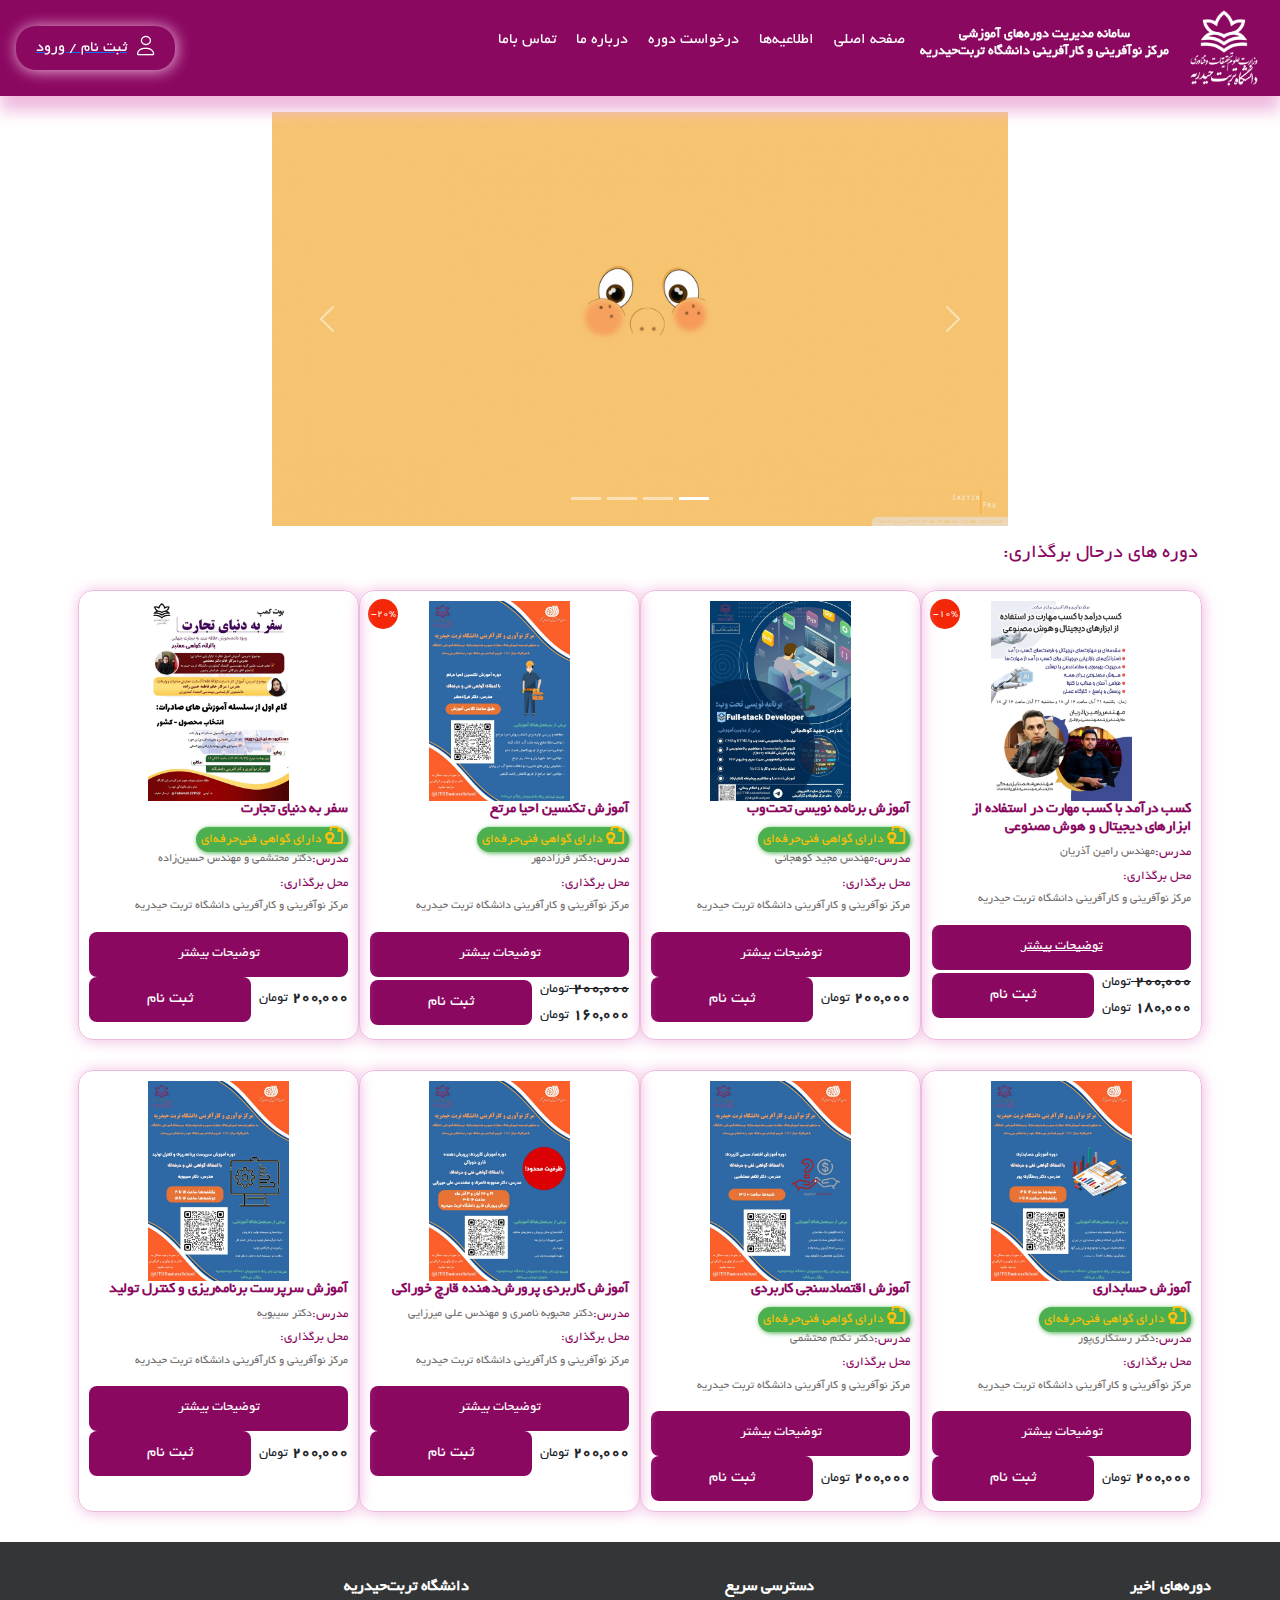
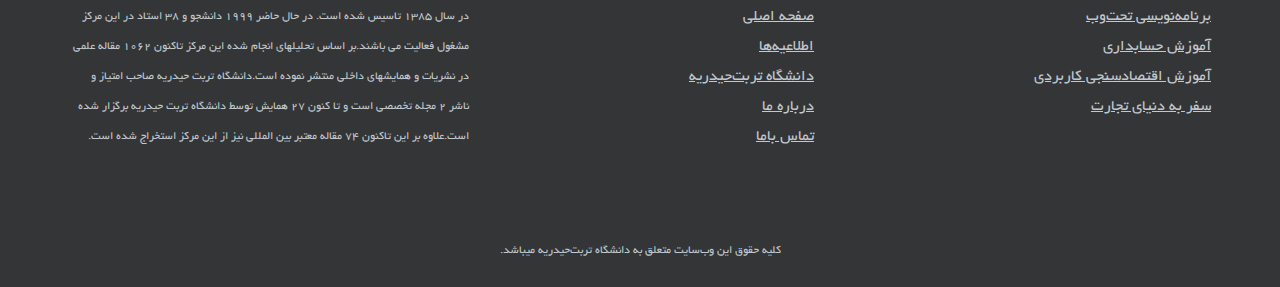
<file: index.html>
<!DOCTYPE html>
<html lang="fa" dir="rtl">
<head>
    <meta charset="UTF-8">
    <meta name="viewport" content="width=device-width, initial-scale=1.0">
    <link rel="stylesheet" href="./styles/reset_css.css"/>
    <link rel="stylesheet" href="./styles/css_bootstrap/bootstrap.min.css">
    <link rel="stylesheet" href="./styles/globals.css"/>
    <link rel="stylesheet" href="./styles/zoom.css"/>
    <link rel="stylesheet" href="./styles/mobile_menu.css"/>
    <link rel="stylesheet" href="./styles/index.css"/>
    <link rel="stylesheet" href="./styles/header.css"/>
    <link rel="stylesheet" href="./styles/footer.css"/>
    <link rel="stylesheet" href="./assets/fonts/fontawesome/css/all.css">
    <link rel="icon" href="./assets/images/uni-logo.png"/>
    <title>LMS</title>
</head>
<body>
    <!------ header ------>
    <header class="header">
        <i class="fa-solid fa-bars" id="humicon" onclick="mobileMenu(click)"></i>
        <div class="mobile_menu_div d-none" id="mobile">
            <div class="mobile_menu_backdrop_div" onclick="mobileMenu(click)"></div>
            <div class="mobile_menu_content_div">
                <div class="title">
                    <i class="fa-regular fa-arrow-right" onclick="mobileMenu(click)"></i>
                    <strong >مرکز نوآفرینی و کارآفرینی </strong>
                </div>
                <nav aria-label="mobile_menu" class="mobile_menu">
                    <ul>
                        <li> 
                            <a href="./index.html">صفحه اصلی</a>
                        </li>
                        <li> 
                            <a href="#">اطلاعیه‌ها</a>
                        </li>
                        <li> 
                            <a href="https://www.torbath.ac.ir/" target="_blank">دانشگاه تربت‌حیدریه</a>
                        </li>
                        <li> 
                            <a href="./about_us.html">درباره ما</a>
                        </li>
                        <li> 
                            <a href="./contact_us.html">تماس باما</a>
                        </li>
                    </ul>
                </nav>
            </div>
        </div>
        <img  class="logo" src="./assets/images/logo_white.png" />
        <h1 class="name">
            سامانه مدیریت دوره‌های آموزشی 
            <br/>
            مرکز نوآفرینی و کارآفرینی دانشگاه تربت‌حیدریه
        </h1>
        <nav aria-label="menu" class="navbar">
            <ul>
                <li> 
                    <a href="./index.html">صفحه اصلی</a>
                </li>
                <li> 
                    <a href="#">اطلاعیه‌ها</a>
                </li>
                <li> 
                    <a href="./course.html">درخواست دوره</a>
                </li>
                <li> 
                    <a href="./about_us.html">درباره ما</a>
                </li>
                <li> 
                    <a href="./contact_us.html">تماس باما</a>
                </li>
            </ul>
        </nav>
        <a class="login" href="./auth.html">
            <i class="fa-light fa-user"></i>
            <span>ثبت نام / ورود</span>
        </a>
    </header>
    <!------ main ------>
    <main class="container ">  
        <div class="row my-3 justify-content-center">
            <div id="carousel" class="col-8 carousel slide">
                <div class="carousel-indicators">
                    <button type="button" data-bs-target="#carousel" data-bs-slide-to="0" class="active"></button>
                    <button type="button" data-bs-target="#carousel" data-bs-slide-to="1"></button>
                    <button type="button" data-bs-target="#carousel" data-bs-slide-to="2"></button>
                    <button type="button" data-bs-target="#carousel" data-bs-slide-to="3"></button>
                </div>
                <div class="carousel-inner">
                    <div class="carousel-item active">
                        <img src="./assets/images/wall1.jpg" class="img-fluid d-block w-100"  alt="carousel">
                    </div>
                    <div class="carousel-item ">
                        <img src="./assets/images/wall2.jpg" class="img-fluid d-block w-100"  alt="carousel">
                    </div>
                    <div class="carousel-item ">
                        <img src="./assets/images/wall3.jpg" class="img-fluid d-block w-100"  alt="carousel">
                    </div>
                    <div class="carousel-item ">
                        <img src="./assets/images/wall4.jpg" class="img-fluid d-block w-100"  alt="carousel">
                    </div>
                    <button class="carousel-control-prev" type="button" data-bs-target="#carousel" data-bs-slide="prev">
                        <span class="carousel-control-prev-icon"></span>
                    </button>
                    <button class="carousel-control-next" type="button" data-bs-target="#carousel" data-bs-slide="next">
                        <span class="carousel-control-next-icon"></span>
                    </button>
                    
                </div>
    
            </div>
        </div>
        <div class="row my-3 titr1">
            <h3>دوره های درحال  برگذاری:</h3>
            <!-- <button>مشاهده همه</button> -->
        </div>
        <div class=" galery1 row row-cols-1 row-cols-sm-2 row-cols-md-3 row-cols-lg-4 row-cols-xxl-5 gx-2 " >
            <div class="product col " >
                <div class="takhfif">
                        <span>10%-</span>
                </div>
                <img src="./assets/images/photo_1_2024-12-09_11-04-24.jpg" width="200" height="200" onclick="toggleImageZoom(event)" >
                <div class="description">
                    <h4>کسب درآمد با کسب مهارت در استفاده از ابزارهای دیجیتال و هوش‌ مصنوعی </h4>
                    <div class="desc">
                        <h4>مدرس:</h4>
                        <h5>مهندس رامین آذریان</h5>
                    </div>
                    <div class="desc">
                        <h4>محل برگذاری:</h4>
                        <h5>مرکز نوآفرینی و کارآفرینی دانشگاه تربت حیدریه</h5>
                    </div>
                    <a href="./product.html">توضیحات بیشتر</a>
                </div>
                <div class="register">
                    <div>
                        <span class="line-through">
                            <strong>
                                200,000 
                            </strong>
                            <small>تومان</small>
                        </span>
                        <span>
                            <strong>
                                180,000 
                            </strong>
                            <small>تومان</small>
                        </span>
                    </div>
                    <button>ثبت نام</button>
                </div>
            </div>
            <div class="product col ">
                <img src="./assets/images/product2.png" width="200" height="200">
                <div class="description">
                    <h4>آموزش برنامه نویسی تحت‌وب</h4>
                    <div class="certificate">
                        <i class="fa-regular fa-file-certificate"></i>
                        <span>دارای گواهی فنی‌حرفه‌ای</span>
                    </div>
                    <div class="desc">
                        <h4>مدرس:</h4>
                        <h5>مهندس مجید کوهجانی</h5>
                    </div>
                    <div class="desc">
                        <h4>محل برگذاری:</h4>
                        <h5>مرکز نوآفرینی و کارآفرینی دانشگاه تربت حیدریه</h5>
                    </div>
                    <button>توضیحات بیشتر</button>
                </div>
                <div class="register">
                    <div>
                        <span>
                            <strong>
                                200,000 
                            </strong>
                            <small>تومان</small>
                        </span>
                    </div>
                    <button>ثبت نام</button>
                </div>
            </div>
            <div class="product col ">
                <div class="takhfif">
                    <span>20%-</span>
            </div>
                <img src="./assets/images/photo_3_2024-12-09_11-04-24.jpg" width="200" height="200">
                <div class="description">
                    <h4>آموزش تکنسین احیا مرتع</h4>
                    <div class="certificate">
                        <i class="fa-regular fa-file-certificate"></i>
                        <span>دارای گواهی فنی‌حرفه‌ای</span>
                    </div>
                    <div class="desc">
                        <h4>مدرس:</h4>
                        <h5>دکتر فرزادمهر</h5>
                    </div>
                    <div class="desc">
                        <h4>محل برگذاری:</h4>
                        <h5>مرکز نوآفرینی و کارآفرینی دانشگاه تربت حیدریه</h5>
                    </div>
                    <button>توضیحات بیشتر</button>
                </div>
                <div class="register">
                    <div>
                        <span class="line-through">
                            <strong>
                                200,000 
                            </strong>
                            <small>تومان</small>
                        </span>
                        <span>
                            <strong>
                                160,000 
                            </strong>
                            <small>تومان</small>
                        </span>
                    </div>
                    <button>ثبت نام</button>
                </div>

            </div>
            <div class="product col ">
                <img src="./assets/images/photo_8_2024-12-09_11-04-24.jpg" width="200" height="200">
                <div class="description">
                    <h4>سفر به دنیای تجارت</h4>
                    <div class="certificate">
                        <i class="fa-regular fa-file-certificate"></i>
                        <span>دارای گواهی فنی‌حرفه‌ای</span>
                    </div>
                    <div class="desc">
                        <h4>مدرس:</h4>
                        <h5>دکتر محتشمی و مهندس حسین‌زاده</h5>
                    </div>
                    <div class="desc">
                        <h4>محل برگذاری:</h4>
                        <h5>مرکز نوآفرینی و کارآفرینی دانشگاه تربت حیدریه</h5>
                    </div>
                    <button>توضیحات بیشتر</button>
                </div>
                <div class="register">
                    <div>
                        <span>
                            <strong>
                                200,000 
                            </strong>
                            <small>تومان</small>
                        </span>
                    </div>
                    <button>ثبت نام</button>
                </div>
            </div>
            <div class="product col ">
                <img src="./assets/images/photo_4_2024-12-09_11-04-24.jpg" width="200" height="200">
                <div class="description">
                    <h4>آموزش حسابداری</h4>
                    <div class="certificate">
                        <i class="fa-regular fa-file-certificate"></i>
                        <span>دارای گواهی فنی‌حرفه‌ای</span>
                    </div>
                    <div class="desc">
                        <h4>مدرس:</h4>
                        <h5>دکتر رستگاری‌پور</h5>
                    </div>
                    <div class="desc">
                        <h4>محل برگذاری:</h4>
                        <h5>مرکز نوآفرینی و کارآفرینی دانشگاه تربت حیدریه</h5>
                    </div>
                    <button>توضیحات بیشتر</button>
                </div>
                <div class="register">
                    <div>
                        <span>
                            <strong>
                                200,000 
                            </strong>
                            <small>تومان</small>
                        </span>
                    </div>
                    <button>ثبت نام</button>
                </div>
            </div>
            <div class="product col ">
                <img src="./assets/images/photo_5_2024-12-09_11-04-24.jpg" width="200" height="200">
                <div class="description">
                    <h4>آموزش اقتصادسنجی کاربردی</h4>
                    <div class="certificate">
                        <i class="fa-regular fa-file-certificate"></i>
                        <span>دارای گواهی فنی‌حرفه‌ای</span>
                    </div>
                    <div class="desc">
                        <h4>مدرس:</h4>
                        <h5>دکتر تکتم محتشمی</h5>
                    </div>
                    <div class="desc">
                        <h4>محل برگذاری:</h4>
                        <h5>مرکز نوآفرینی و کارآفرینی دانشگاه تربت حیدریه</h5>
                    </div>
                    <button>توضیحات بیشتر</button>
                </div>
                <div class="register">
                    <div>
                        <span>
                            <strong>
                                200,000 
                            </strong>
                            <small>تومان</small>
                        </span>
                    </div>
                    <button>ثبت نام</button>
                </div>
            </div>
            <div class="product col ">
                <img src="./assets/images/photo_6_2024-12-09_11-04-24.jpg" width="200" height="200">
                <div class="description">
                    <h4>آموزش کاربردی پرورش‌دهنده قارچ خوراکی</h4>
                    <div class="desc">
                        <h4>مدرس:</h4>
                        <h5>دکتر محبوبه ناصری و مهندس علی میرزایی</h5>
                    </div>
                    <div class="desc">
                        <h4>محل برگذاری:</h4>
                        <h5>مرکز نوآفرینی و کارآفرینی دانشگاه تربت حیدریه</h5>
                    </div>
                    <button>توضیحات بیشتر</button>
                </div>
                <div class="register">
                    <div>
                        <span>
                            <strong>
                                200,000 
                            </strong>
                            <small>تومان</small>
                        </span>
                    </div>
                    <button>ثبت نام</button>
                </div>
            </div>
            <div class="product col ">
                <img src="./assets/images/photo_7_2024-12-09_11-04-24.jpg" width="200" height="200">
                <div class="description">
                    <h4>آموزش سرپرست برنامه‌ریزی و کنترل تولید</h4>
                    <div class="desc">
                        <h4>مدرس:</h4>
                        <h5>دکتر سیبویه</h5>
                    </div>
                    <div class="desc">
                        <h4>محل برگذاری:</h4>
                        <h5>مرکز نوآفرینی و کارآفرینی دانشگاه تربت حیدریه</h5>
                    </div>
                    <button>توضیحات بیشتر</button>
                </div>
                <div class="register">
                    <div>
                        <span>
                            <strong>
                                200,000 
                            </strong>
                            <small>تومان</small>
                        </span>
                    </div>
                    <button>ثبت نام</button>
                </div>
            </div>
        </div>
        <div class="image-zoom d-none" id="imageZoom">
            <div class="image-zoom__backdrop"></div>
            <div class="image-zoom__content">
                <button class="zoom__close-btn" onclick="toggleImageZoom()">
                    <i class="fa-regular fa-xmark"></i>
                </button>
                <img src="./assets/images/product.png" alt="Image 1" class="zoomed-image" />
            </div>
        </div>
    </main>
    <!------ footer  ------>
    <footer class="footer">
        <div class="top_footer">
            <div class="first_menu">
                <label>دوره‌های اخیر</label>
                <nav class="footer_navbar">
                    <ul>
                        <li>
                            <a href="#">برنامه‌نویسی تحت‌وب</a>
                        </li>
                        <li>
                            <a href="#">آموزش حسابداری</a>
                        </li>
                        <li>
                            <a href="#">آموزش اقتصادسنجی کاربردی</a>
                        </li>
                        <li>
                            <a href="#">سفر به دنیای تجارت</a>
                        </li>
                    </ul>
                </nav>
            </div>  
            <div class="second_menu">
                <label>دسترسی سریع</label>
                <nav class="footer_navbar">
                    <ul>
                        <li>
                            <a href="./index.html">صفحه اصلی</a>
                        </li>
                        <li>
                            <a href="#">اطلاعیه‌ها</a>
                        </li>
                        <li>
                            <a href="https://www.torbath.ac.ir/" target="_blank">دانشگاه تربت‌حیدریه</a>
                        </li>
                        <li>
                            <a href="./about_us.html">درباره ما</a>
                        </li>
                        <li>
                            <a href="./contact_us.html">تماس باما</a>
                        </li>
                    </ul>
                </nav>
            </div>  
            <div class="about">
                <label>دانشگاه تربت‌حیدریه</label> <br/>
                <p>
                    در سال 1385 تاسیس شده است. در حال حاضر 1999 دانشجو و 38 استاد در این مرکز مشغول فعالیت می باشند.بر اساس تحلیلهای انجام شده این مرکز تاکنون 1062 مقاله علمی در نشریات و همایشهای داخلی منتشر نموده است.دانشگاه تربت حیدریه صاحب امتیاز و ناشر 2 مجله تخصصی است و تا کنون 27 همایش توسط دانشگاه تربت حیدریه  برگزار شده است.علاوه بر این تاکنون 74 مقاله معتبر بین المللی نیز از این مرکز استخراج شده است. 
                </p>
            </div>    
        </div>  
        <div class="bottom_footer">
            <hr/>
            <div class="copyright">
                <p>کلیه حقوق این وب‌سایت متعلق به دانشگاه تربت‌حیدریه میباشد.</p>
            </div>
        </div>        
    </footer>
    <script src="./js/js_bootstrap/bootstrap.bundle.min.js"></script>
    <script src="./js/index.js"></script>
    <script src="./js/header.js"></script>
</body>
</html>
</file>
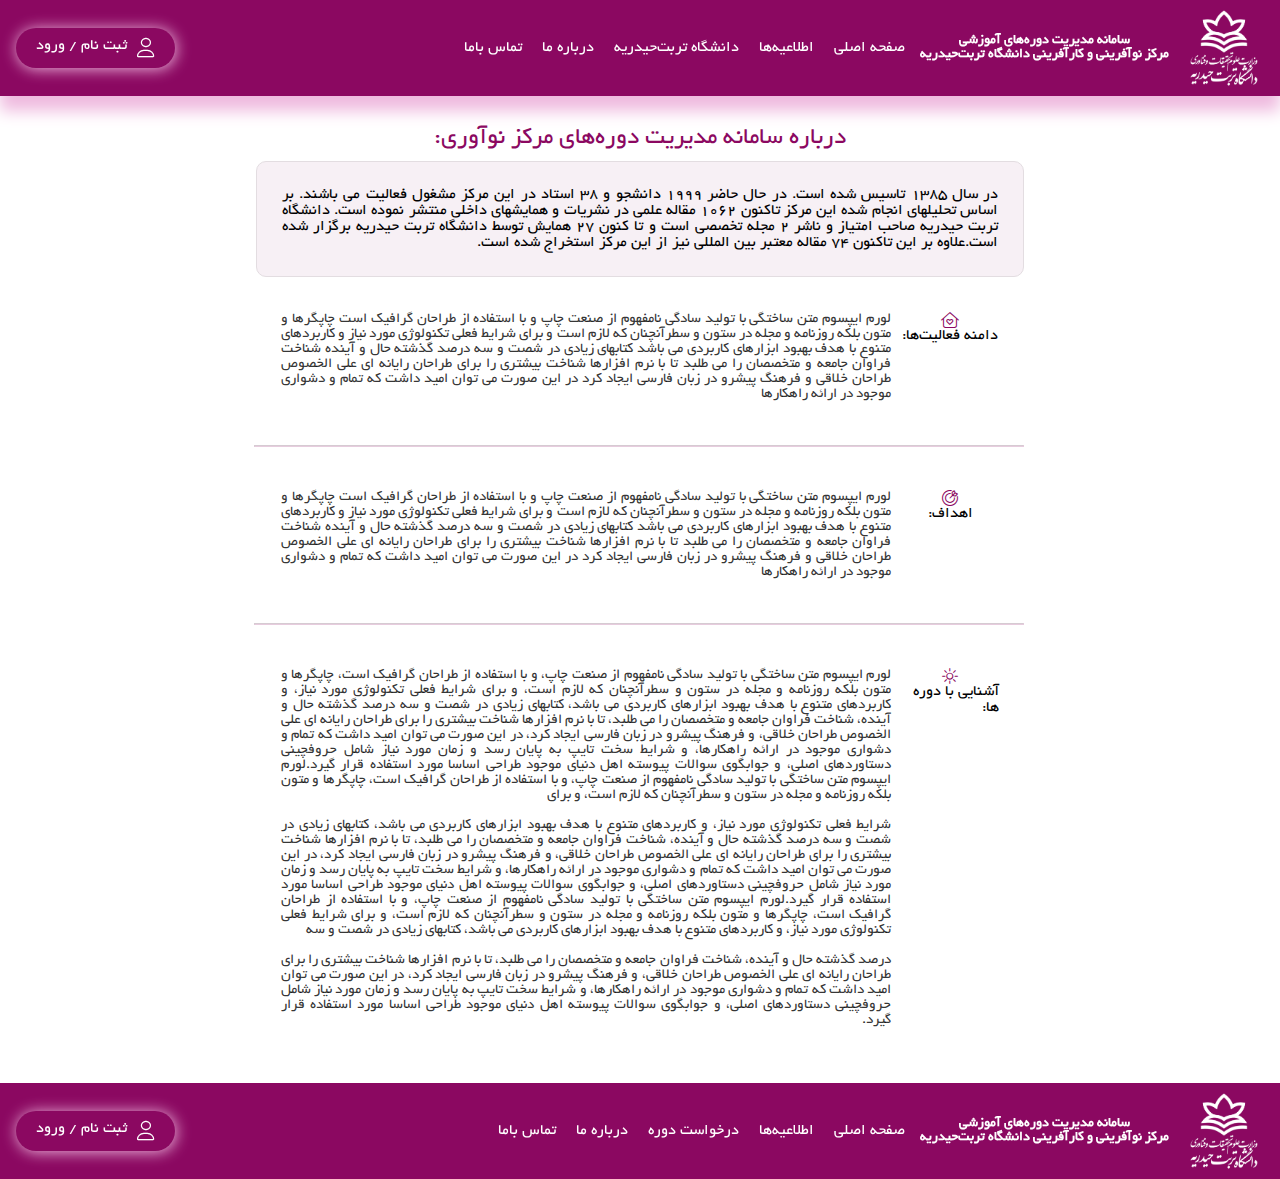
<file: about_us.html>
<!DOCTYPE html>
<html lang="fa" dir="rtl">
<head>
    <meta charset="UTF-8">
    <meta name="viewport" content="width=device-width, initial-scale=1.0">
    <link rel="stylesheet" href="./styles/reset_css.css">
    <link rel="stylesheet" href="./styles/globals.css"/>
    <link rel="stylesheet" href="./styles/mobile_menu.css"/>
    <link rel="stylesheet" href="./styles/header.css">
    <link rel="stylesheet" href="./styles/footer.css">
    <link rel="stylesheet" href="./styles/about-us.css">
    <link rel="stylesheet" href="./assets/fonts/fontawesome/css/all.css">
    <link rel="icon" href="./assets/images/uni-logo.png">
    <title> about us</title>
</head>
<body>
    <!-- start header -->
    <header class="header">
        <i class="fa-solid fa-bars" id="humicon" onclick="mobileMenu(click)"></i>
        <div class="mobile_menu_div d-none" id="mobile">
            <div class="mobile_menu_backdrop_div" onclick="mobileMenu(click)"></div>
            <div class="mobile_menu_content_div">
                <div class="title">
                    <i class="fa-regular fa-arrow-right" onclick="mobileMenu(click)"></i>
                    <strong >مرکز نوآفرینی و کارآفرینی </strong>
                </div>
                <nav aria-label="mobile_menu" class="mobile_menu">
                    <ul>
                        <li> 
                            <a href="./index.html">صفحه اصلی</a>
                        </li>
                        <li> 
                            <a href="#">اطلاعیه‌ها</a>
                        </li>
                        <li> 
                            <a href="https://www.torbath.ac.ir/" target="_blank">دانشگاه تربت‌حیدریه</a>
                        </li>
                        <li> 
                            <a href="./about_us.html">درباره ما</a>
                        </li>
                        <li> 
                            <a href="./contact_us.html">تماس باما</a>
                        </li>
                    </ul>
                </nav>
            </div>
        </div>
        <img  class="logo" src="./assets/images/logo_white.png" />
        <h1 class="name">
            سامانه مدیریت دوره‌های آموزشی 
            <br/>
            مرکز نوآفرینی و کارآفرینی دانشگاه تربت‌حیدریه
        </h1>
        <nav aria-label="menu" class="navbar">
            <ul>
                <li> 
                    <a href="./index.html">صفحه اصلی</a>
                </li>
                <li> 
                    <a href="#">اطلاعیه‌ها</a>
                </li>
                <li> 
                    <a href="https://www.torbath.ac.ir/" target="_blank">دانشگاه تربت‌حیدریه</a>
                </li>
                <li> 
                    <a href="./about_us.html">درباره ما</a>
                </li>
                <li> 
                    <a href="./contact_us.html">تماس باما</a>
                </li>
            </ul>
        </nav>
        <a class="login" href="./auth.html">
            <i class="fa-light fa-user"></i>
            <span>ثبت نام / ورود</span>
        </a>
    </header>
    <!-- end header -->  
    <!-- start body --> 
    <main>
        <h1>درباره سامانه مدیریت دوره‌های مرکز نوآوری:</h1>
        <div class="main-description">
            <p>
                در سال 1385 تاسیس شده است. در حال حاضر 1999 دانشجو و 38 استاد در این مرکز مشغول فعالیت می باشند.
                بر اساس تحلیلهای انجام شده این مرکز تاکنون 1062 مقاله علمی در نشریات و همایشهای داخلی منتشر نموده است.
                دانشگاه تربت حیدریه صاحب امتیاز و ناشر 2 مجله تخصصی است و تا کنون 27 همایش توسط دانشگاه تربت حیدریه
                برگزار شده است.علاوه بر این تاکنون 74 مقاله معتبر بین المللی نیز از این مرکز استخراج شده است.
                </p>
        </div>
        <div class="description">
            <div class="name">
                <i class="fa-light fa-house-heart"></i>
                <span>دامنه فعالیت‌ها:</span>
            </div>
            <p class="text">
                لورم ایپسوم متن ساختگی با تولید سادگی نامفهوم از صنعت چاپ و با استفاده از طراحان گرافیک است چاپگرها و متون بلکه روزنامه و مجله در ستون و سطرآنچنان که لازم است و برای شرایط فعلی تکنولوژی مورد نیاز و کاربردهای متنوع با هدف بهبود ابزارهای کاربردی می باشد کتابهای زیادی در شصت و سه درصد گذشته حال و آینده شناخت فراوان جامعه و متخصصان را می طلبد تا با نرم افزارها شناخت بیشتری را برای طراحان رایانه ای علی الخصوص طراحان خلاقی و فرهنگ پیشرو در زبان فارسی ایجاد کرد در این صورت می توان امید داشت که تمام و دشواری موجود در ارائه راهکارها
            </p>
        </div>
        <hr class="separator">
        <div class="description">
            <div class="name">
                <i class="fa-light fa-bullseye-arrow"></i>
                <span>اهداف:</span>
            </div>
            <p class="text">
                لورم ایپسوم متن ساختگی با تولید سادگی نامفهوم از صنعت چاپ و با استفاده از طراحان گرافیک است چاپگرها و متون بلکه روزنامه و مجله در ستون و سطرآنچنان که لازم است و برای شرایط فعلی تکنولوژی مورد نیاز و کاربردهای متنوع با هدف بهبود ابزارهای کاربردی می باشد کتابهای زیادی در شصت و سه درصد گذشته حال و آینده شناخت فراوان جامعه و متخصصان را می طلبد تا با نرم افزارها شناخت بیشتری را برای طراحان رایانه ای علی الخصوص طراحان خلاقی و فرهنگ پیشرو در زبان فارسی ایجاد کرد در این صورت می توان امید داشت که تمام و دشواری موجود در ارائه راهکارها
            </p>
        </div>
        <hr class="separator">
        <div class="description">
            <div class="name">
                <i class="fa-light fa-sun-bright"></i>
                <span>آشنایی با دوره ها:</span>
            </div>
            <p class="text">
                لورم ایپسوم متن ساختگی با تولید سادگی نامفهوم از صنعت چاپ، و با استفاده از طراحان گرافیک است، چاپگرها و متون بلکه روزنامه و مجله در ستون و سطرآنچنان که لازم است، و برای شرایط فعلی تکنولوژی مورد نیاز، و کاربردهای متنوع با هدف بهبود ابزارهای کاربردی می باشد، کتابهای زیادی در شصت و سه درصد گذشته حال و آینده، شناخت فراوان جامعه و متخصصان را می طلبد، تا با نرم افزارها شناخت بیشتری را برای طراحان رایانه ای علی الخصوص طراحان خلاقی، و فرهنگ پیشرو در زبان فارسی ایجاد کرد، در این صورت می توان امید داشت که تمام و دشواری موجود در ارائه راهکارها، و شرایط سخت تایپ به پایان رسد و زمان مورد نیاز شامل حروفچینی دستاوردهای اصلی، و جوابگوی سوالات پیوسته اهل دنیای موجود طراحی اساسا مورد استفاده قرار گیرد.لورم ایپسوم متن ساختگی با تولید سادگی نامفهوم از صنعت چاپ، و با استفاده از طراحان گرافیک است، چاپگرها و متون بلکه روزنامه و مجله در ستون و سطرآنچنان که لازم است، و برای
                <br>
                <br>
                شرایط فعلی تکنولوژی مورد نیاز، و کاربردهای متنوع با هدف بهبود ابزارهای کاربردی می باشد، کتابهای زیادی در شصت و سه درصد گذشته حال و آینده، شناخت فراوان جامعه و متخصصان را می طلبد، تا با نرم افزارها شناخت بیشتری را برای طراحان رایانه ای علی الخصوص طراحان خلاقی، و فرهنگ پیشرو در زبان فارسی ایجاد کرد، در این صورت می توان امید داشت که تمام و دشواری موجود در ارائه راهکارها، و شرایط سخت تایپ به پایان رسد و زمان مورد نیاز شامل حروفچینی دستاوردهای اصلی، و جوابگوی سوالات پیوسته اهل دنیای موجود طراحی اساسا مورد استفاده قرار گیرد.لورم ایپسوم متن ساختگی با تولید سادگی نامفهوم از صنعت چاپ، و با استفاده از طراحان گرافیک است، چاپگرها و متون بلکه روزنامه و مجله در ستون و سطرآنچنان که لازم است، و برای شرایط فعلی تکنولوژی مورد نیاز، و کاربردهای متنوع با هدف بهبود ابزارهای کاربردی می باشد، کتابهای زیادی در شصت و سه 
                <br>
                <br>
                درصد گذشته حال و آینده، شناخت فراوان جامعه و متخصصان را می طلبد، تا با نرم افزارها شناخت بیشتری را برای طراحان رایانه ای علی الخصوص طراحان خلاقی، و فرهنگ پیشرو در زبان فارسی ایجاد کرد، در این صورت می توان امید داشت که تمام و دشواری موجود در ارائه راهکارها، و شرایط سخت تایپ به پایان رسد و زمان مورد نیاز شامل حروفچینی دستاوردهای اصلی، و جوابگوی سوالات پیوسته اهل دنیای موجود طراحی اساسا مورد استفاده قرار گیرد.
            </p>
        </div>
    </main>
    <!-- end body -->
    <!-- start footer -->
    <header class="header">
        <i class="fa-solid fa-bars" id="humicon" onclick="mobileMenu(click)"></i>
        <div class="mobile_menu_div d-none" id="mobile">
            <div class="mobile_menu_backdrop_div" onclick="mobileMenu(click)"></div>
            <div class="mobile_menu_content_div">
                <div class="title">
                    <i class="fa-regular fa-arrow-right" onclick="mobileMenu(click)"></i>
                    <strong >مرکز نوآفرینی و کارآفرینی </strong>
                </div>
                <nav aria-label="mobile_menu" class="mobile_menu">
                    <ul>
                        <li> 
                            <a href="./index.html">صفحه اصلی</a>
                        </li>
                        <li> 
                            <a href="#">اطلاعیه‌ها</a>
                        </li>
                        <li> 
                            <a href="https://www.torbath.ac.ir/" target="_blank">دانشگاه تربت‌حیدریه</a>
                        </li>
                        <li> 
                            <a href="./about_us.html">درباره ما</a>
                        </li>
                        <li> 
                            <a href="./contact_us.html">تماس باما</a>
                        </li>
                    </ul>
                </nav>
            </div>
        </div>
        <img  class="logo" src="./assets/images/logo_white.png" />
        <h1 class="name">
            سامانه مدیریت دوره‌های آموزشی 
            <br/>
            مرکز نوآفرینی و کارآفرینی دانشگاه تربت‌حیدریه
        </h1>
        <nav aria-label="menu" class="navbar">
            <ul>
                <li> 
                    <a href="./index.html">صفحه اصلی</a>
                </li>
                <li> 
                    <a href="#">اطلاعیه‌ها</a>
                </li>
                <li> 
                    <a href="./course.html">درخواست دوره</a>
                </li>
                <li> 
                    <a href="./about_us.html">درباره ما</a>
                </li>
                <li> 
                    <a href="./contact_us.html">تماس باما</a>
                </li>
            </ul>
        </nav>
        <a class="login" href="./auth.html">
            <i class="fa-light fa-user"></i>
            <span>ثبت نام / ورود</span>
        </a>
    </header>
    <!-- end footer -->
    <script src="./js/header.js"></script>
</body>
</html>
</file>
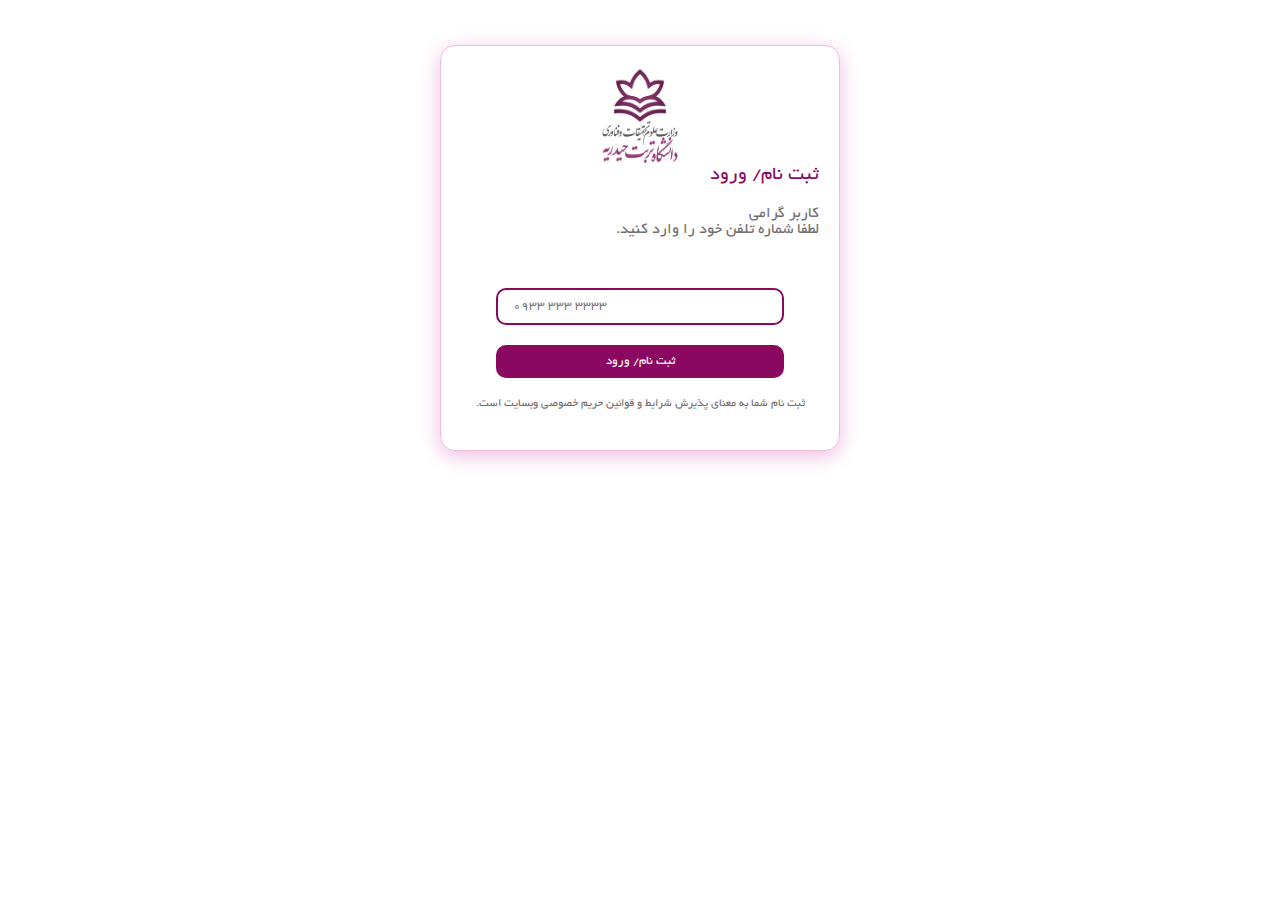
<file: auth.html>
<!DOCTYPE html>
<html lang="fa" dir="rtl">
<head>
    <meta charset="UTF-8">
    <meta name="viewport" content="width=device-width, initial-scale=1.0">
    <link rel="stylesheet" href="./styles/auth.css">
    <link rel="stylesheet" href="./styles/reset_css.css">
    <link rel="icon" href="./assets/images/uni-logo.png" />
    <title>lms_login</title>
</head>
<body>
    <div class="form">
        <a href="./index.html">
            <img src="./assets/images/uni-logo.png" >
        </a>
        <h1>ثبت نام/ ورود</h1>
        <p>کاربر گرامی <br> لطفا شماره تلفن خود را وارد کنید.</p>
        <input type="tel" placeholder="0933 333 3333" maxlength="11" required autofocus>
        <button>ثبت نام/ ورود</button>
        <p class="policy">ثبت نام شما به معنای پذیرش شرایط و قوانین حریم خصوصی وبسایت است.</p>
    </div>    
</body>
</html>
</file>
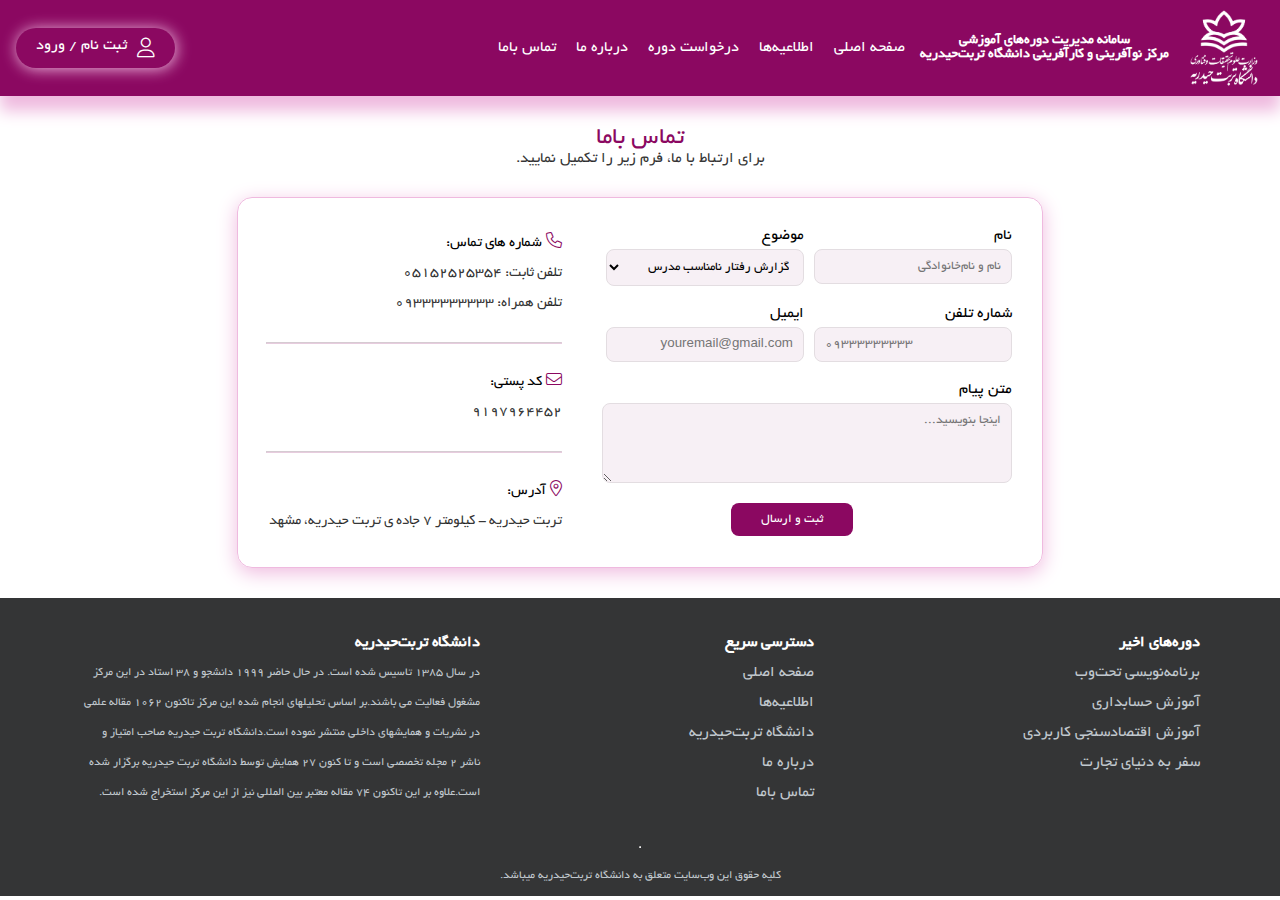
<file: contact_us.html>
<!DOCTYPE html>
<html lang="fa" dir="rtl">
<head>
    <meta charset="UTF-8">
    <meta name="viewport" content="width=device-width, initial-scale=1.0">
    <link rel="stylesheet" href="./styles/reset_css.css">
    <link rel="stylesheet" href="./styles/globals.css"/>
    <link rel="stylesheet" href="./styles/mobile_menu.css"/>
    <link rel="stylesheet" href="./styles/header.css">
    <link rel="stylesheet" href="./styles/footer.css">
    <link rel="stylesheet" href="./styles/contact_us.css">    
    <link rel="stylesheet" href="./assets/fonts/fontawesome/css/all.css">
    <link rel="icon" href="./assets/images/uni-logo.png">    
    <title>contact us</title>
</head>
    <!-- start header -->
    <header class="header">
        <i class="fa-solid fa-bars" id="humicon" onclick="mobileMenu(click)"></i>
        <div class="mobile_menu_div d-none" id="mobile">
            <div class="mobile_menu_backdrop_div" onclick="mobileMenu(click)"></div>
            <div class="mobile_menu_content_div">
                <div class="title">
                    <i class="fa-regular fa-arrow-right" onclick="mobileMenu(click)"></i>
                    <strong >مرکز نوآفرینی و کارآفرینی </strong>
                </div>
                <nav aria-label="mobile_menu" class="mobile_menu">
                    <ul>
                        <li> 
                            <a href="./index.html">صفحه اصلی</a>
                        </li>
                        <li> 
                            <a href="#">اطلاعیه‌ها</a>
                        </li>
                        <li> 
                            <a href="https://www.torbath.ac.ir/" target="_blank">دانشگاه تربت‌حیدریه</a>
                        </li>
                        <li> 
                            <a href="./about_us.html">درباره ما</a>
                        </li>
                        <li> 
                            <a href="./contact_us.html">تماس باما</a>
                        </li>
                    </ul>
                </nav>
            </div>
        </div>
        <img  class="logo" src="./assets/images/logo_white.png" />
        <h1 class="name">
            سامانه مدیریت دوره‌های آموزشی 
            <br/>
            مرکز نوآفرینی و کارآفرینی دانشگاه تربت‌حیدریه
        </h1>
        <nav aria-label="menu" class="navbar">
            <ul>
                <li> 
                    <a href="./index.html">صفحه اصلی</a>
                </li>
                <li> 
                    <a href="#">اطلاعیه‌ها</a>
                </li>
                <li> 
                    <a href="./course.html">درخواست دوره</a>
                </li>
                <li> 
                    <a href="./about_us.html">درباره ما</a>
                </li>
                <li> 
                    <a href="./contact_us.html">تماس باما</a>
                </li>
            </ul>
        </nav>
        <a class="login" href="./auth.html">
            <i class="fa-light fa-user"></i>
            <span>ثبت نام / ورود</span>
        </a>
    </header>
    <!-- end header -->
    <!-- start body -->
    <main>
        <h1>تماس باما</h1>
        <span>برای ارتباط با ما، فرم زیر را تکمیل نمایید.</span>
        <div class="form">
            <div class="input">
                <div class="input-row">
                    <div class="input-col">
                        <label for="name">نام</label>
                        <input type="text" id="name" placeholder="نام و نام‌خانوادگی" required>
                    </div>
                    <div class="input-col">
                        <label for="subject">موضوع</label>
                        <select name="subject" id="subject" required>
                            <option value="گزارش رفتار نامناسب مدرس">گزارش رفتار نامناسب مدرس</option>
                            <option value="گزارش خطا در سامانه">گزارش خطا در سامانه</option>
                            <option value="گزارش کنسلی دوره">گزارش کنسلی دوره</option>
                            <option value="انتقاد و پیشنهاد">انتقاد و پیشنهاد</option>
                            <option value="درخواست همکاری">درخواست همکاری</option>
                        </select>
                    </div>
                </div>
                <div class="input-row">
                    <div class="input-col">
                        <label for="number">شماره تلفن</label>
                        <input type="tel" id="number" placeholder="09333333333" maxlength="11" required>
                    </div>
                    <div class="input-col">
                        <label for="email">ایمیل</label>
                        <input type="email" id="email" placeholder="youremail@gmail.com">
                    </div>
                </div>
                <div class="message">
                    <label>متن پیام</label>
                    <textarea placeholder="اینجا بنویسید..."></textarea>
                </div>
                <button>ثبت و ارسال</button>
            </div>
            <div class="info">
                <div class="info-row">
                    <div class="titr">
                        <i class="fa-light fa-phone"></i>
                        <span>شماره های تماس:</span>
                    </div>
                    <span>تلفن ثابت: 05152525354</span>
                    <span>تلفن همراه: 09333333333</span>
                </div>
                <hr class="separator">
                <div class="info-row">
                    <div class="titr">
                        <i class="fa-light fa-envelope"></i>
                        <span>کد پستی:</span>
                    </div>
                    <span>9197964452</span>
                </div>
                <hr class="separator">
                <div class="info-row">
                    <div class="titr">
                        <i class="fa-light fa-location-dot"></i>
                        <span>آدرس:</span>
                    </div>
                    <span>تربت حیدریه - کیلومتر ۷ جاده ی تربت حیدریه، مشهد</span>
                </div>
            </div>

        </div>
    </main>
    <!-- end body -->
     <!-- start footer -->
     <footer class="footer">
        <div class="top_footer">
            <div class="first_menu">
                <label>دوره‌های اخیر</label>
                <nav class="footer_navbar">
                    <ul>
                        <li>
                            <a href="#">برنامه‌نویسی تحت‌وب</a>
                        </li>
                        <li>
                            <a href="#">آموزش حسابداری</a>
                        </li>
                        <li>
                            <a href="#">آموزش اقتصادسنجی کاربردی</a>
                        </li>
                        <li>
                            <a href="#">سفر به دنیای تجارت</a>
                        </li>
                    </ul>
                </nav>
            </div>  
            <div class="second_menu">
                <label>دسترسی سریع</label>
                <nav class="footer_navbar">
                    <ul>
                        <li>
                            <a href="./index.html">صفحه اصلی</a>
                        </li>
                        <li>
                            <a href="#">اطلاعیه‌ها</a>
                        </li>
                        <li>
                            <a href="https://www.torbath.ac.ir/" target="_blank">دانشگاه تربت‌حیدریه</a>
                        </li>
                        <li>
                            <a href="./about_us.html">درباره ما</a>
                        </li>
                        <li>
                            <a href="./contact_us.html">تماس باما</a>
                        </li>
                    </ul>
                </nav>
            </div>  
            <div class="about">
                <label>دانشگاه تربت‌حیدریه</label> <br/>
                <p>
                    در سال 1385 تاسیس شده است. در حال حاضر 1999 دانشجو و 38 استاد در این مرکز مشغول فعالیت می باشند.بر اساس تحلیلهای انجام شده این مرکز تاکنون 1062 مقاله علمی در نشریات و همایشهای داخلی منتشر نموده است.دانشگاه تربت حیدریه صاحب امتیاز و ناشر 2 مجله تخصصی است و تا کنون 27 همایش توسط دانشگاه تربت حیدریه  برگزار شده است.علاوه بر این تاکنون 74 مقاله معتبر بین المللی نیز از این مرکز استخراج شده است. 
                </p>
            </div>    
        </div>  
        <div class="bottom_footer">
            <hr/>
            <div class="copyright">
                <p>کلیه حقوق این وب‌سایت متعلق به دانشگاه تربت‌حیدریه میباشد.</p>
            </div>
        </div>        
    </footer>
     <!-- end footer -->
     <script src="./js/header.js"></script>
</body>
</html>
</file>
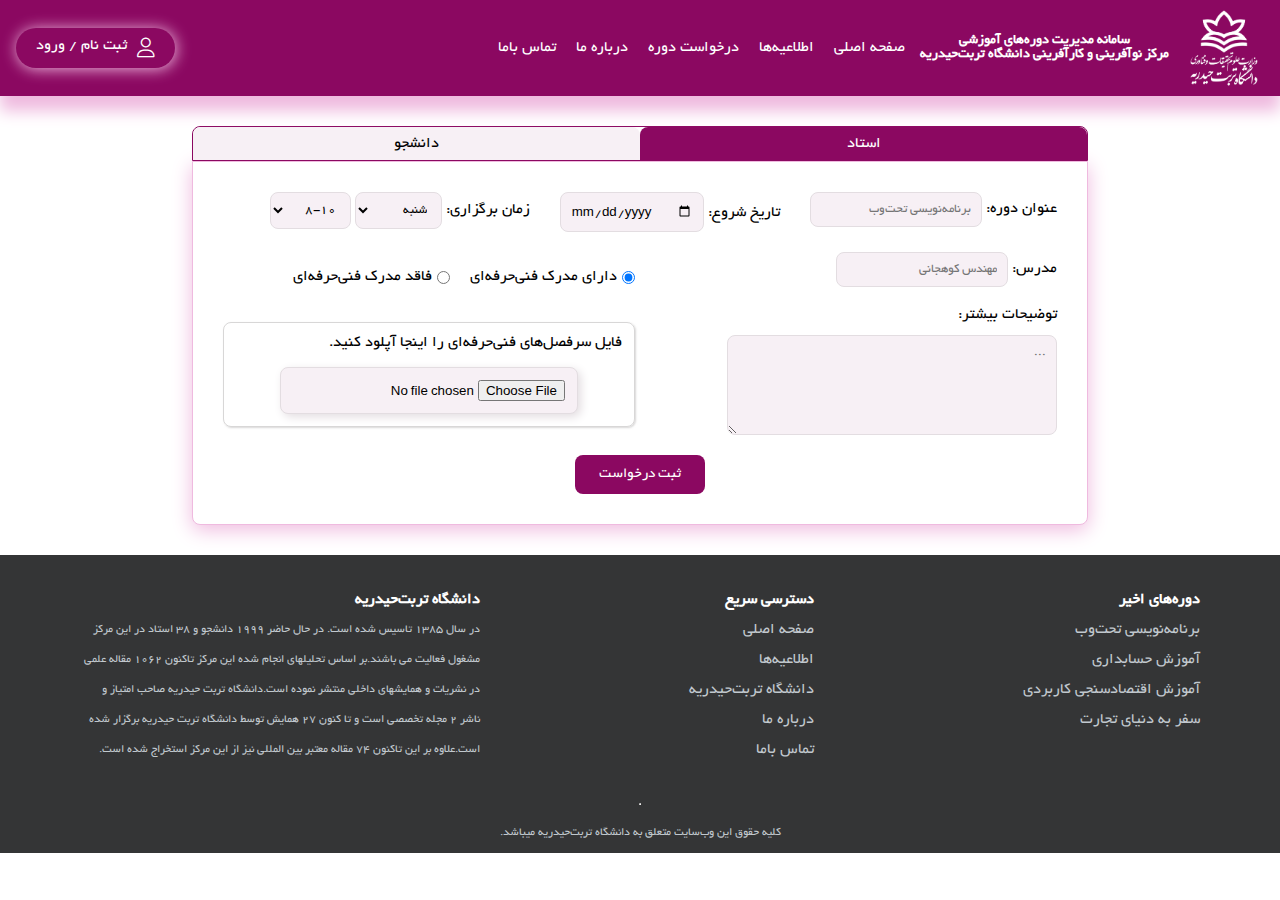
<file: course.html>
<!DOCTYPE html>
<html lang="fa" dir="rtl">
<head>
    <meta charset="UTF-8">
    <meta name="viewport" content="width=device-width, initial-scale=1.0">
    <link rel="stylesheet" href="./styles/reset_css.css"/>
    <link rel="stylesheet" href="./styles/globals.css"/>
    <link rel="stylesheet" href="./styles/mobile_menu.css"/>
    <link rel="stylesheet" href="./styles/master_course.css"/>
    <link rel="stylesheet" href="./styles/student_course.css"/>
    <link rel="stylesheet" href="./styles/course.css"/>
    <link rel="stylesheet" href="./styles/header.css"/>
    <link rel="stylesheet" href="./styles/footer.css"/>
    <link rel="stylesheet" href="./assets/fonts/fontawesome/css/all.css">
    <link rel="icon" href="./assets/images/uni-logo.png"/>
    <title>course</title>
</head>
<body>
    <!------ header ------>
    <header class="header">
        <i class="fa-solid fa-bars" id="humicon" onclick="mobileMenu(click)"></i>
        <div class="mobile_menu_div d-none" id="mobile">
            <div class="mobile_menu_backdrop_div" onclick="mobileMenu(click)"></div>
            <div class="mobile_menu_content_div">
                <div class="title">
                    <i class="fa-regular fa-arrow-right" onclick="mobileMenu(click)"></i>
                    <strong >مرکز نوآفرینی و کارآفرینی </strong>
                </div>
                <nav aria-label="mobile_menu" class="mobile_menu">
                    <ul>
                        <li> 
                            <a href="./index.html">صفحه اصلی</a>
                        </li>
                        <li> 
                            <a href="#">اطلاعیه‌ها</a>
                        </li>
                        <li> 
                            <a href="https://www.torbath.ac.ir/" target="_blank">دانشگاه تربت‌حیدریه</a>
                        </li>
                        <li> 
                            <a href="./about_us.html">درباره ما</a>
                        </li>
                        <li> 
                            <a href="./contact_us.html">تماس باما</a>
                        </li>
                    </ul>
                </nav>
            </div>
        </div>
        <img  class="logo" src="./assets/images/logo_white.png" />
        <h1 class="name">
            سامانه مدیریت دوره‌های آموزشی 
            <br/>
            مرکز نوآفرینی و کارآفرینی دانشگاه تربت‌حیدریه
        </h1>
        <nav aria-label="menu" class="navbar">
            <ul>
                <li> 
                    <a href="./index.html">صفحه اصلی</a>
                </li>
                <li> 
                    <a href="#">اطلاعیه‌ها</a>
                </li>
                <li> 
                    <a href="./course.html">درخواست دوره</a>
                </li>
                <li> 
                    <a href="./about_us.html">درباره ما</a>
                </li>
                <li> 
                    <a href="./contact_us.html">تماس باما</a>
                </li>
            </ul>
        </nav>
        <a class="login" href="./auth.html">
            <i class="fa-light fa-user"></i>
            <span>ثبت نام / ورود</span>
        </a>
    </header>
    <!------ main ------>
    <main> 
        <div class="selector" >
            <div class="master-select master" id="master-button" onclick="master(click)" style="transition: 0.5s;">
                <span>استاد</span>
            </div>
            <div class="student-select student" id="student-button" onclick="student(click)" style="transition: 0.5s;">
                <span>دانشجو</span>
            </div>
        </div>
        <div class="master-class master-class-d-none" id="master-page">
            <div class="course-name__date">
                <div class="course-name">
                    <label for="course-name">عنوان دوره:</label>
                    <input class="input" type="text" id="course-name" placeholder="برنامه‌نویسی تحت‌وب">
                </div>
                <div class="course-startdate">
                    <label for="start-date">تاریخ شروع:</label>
                    <input class="input" type="date" id="start-date">
                </div>
                <div class="course-date">
                    <label for="course-date">زمان برگزاری:</label>
                    <select class="input" name="course-date" id="course-date" >
                        <option>شنبه</option>
                        <option>یک‌شنبه</option>
                        <option>دوشنبه</option>
                        <option>سه‌شنبه</option>
                        <option>چهارشنبه</option>
                        <option>پنج‌شنبه</option>
                        <option>جمعه</option>
                    </select>
                    <select class="input" name="course-date" id="course-date">
                        <option>8-10</option>
                        <option>10-12</option>
                        <option>12-14</option>
                        <option>14-16</option>
                        <option>16-18</option>
                        <option>18-20</option>
                    </select>
                </div>
            </div>
            <div class="order">
                <div class="course-master__write-more">
                    <div class="course-master">
                        <label for="master-name">مدرس:</label>
                        <input class="input" name="master-name" id="master-name" placeholder="مهندس کوهجانی">
                    </div>
                    <div class="write-more">
                        <label for="more">توضیحات بیشتر:</label>
                        <textarea class="input" name="more" placeholder="..."></textarea>
                    </div>
                </div>
                <div class="course-degree__course-file">
                    <div class="course-degree">
                        <div class="with-degree">
                            <input type="radio" name="degree" id="yes" onclick="with_degree(select)" checked> 
                            <label for="yes">دارای مدرک فنی‌حرفه‌ای</label>
                        </div>
                        <div class="without-degree">
                            <input type="radio" name="degree" id="no" onclick="without_degree(select)">
                            <label for="no">فاقد مدرک فنی‌حرفه‌ای</label>
                        </div>
                    </div>
                    <div class="course-file course-file-d-none" id="display_y">
                        <span>فایل سرفصل‌های فنی‌حرفه‌ای را اینجا آپلود کنید.</span>
                        <br>
                        <!-- <label for="file">دانلود</label> -->
                        <input type="file" name="file" id="file" >
                    </div>
                    <div class="course-text course-text-d-none" id="display_n">
                        <span>سرفصل‌های دوره را اینجا بنویسید.</span>
                        <textarea></textarea>
                    </div>
                </div>
            </div>
            <a href="#" class="register">ثبت درخواست</a>
        </div>
        <div class="student-class student-class-d-none" id="student-page">
            <div class="course-name__date">
                <div class="course-name">
                    <label for="course-name">عنوان دوره:</label>
                    <input class="input" type="text" id="course-name" placeholder="برنامه‌نویسی تحت‌وب">
                </div>
                <div class="course-master">
                    <label for="master-name">مدرس پیشنهادی:</label>
                    <input class="input" name="master-name" id="master-name" placeholder="مهندس کوهجانی">
                </div>
                <div class="course-date">
                    <label for="course-date">زمان برگزاری:</label>
                    <select class="input" name="course-date" id="course-date" >
                        <option>شنبه</option>
                        <option>یک‌شنبه</option>
                        <option>دوشنبه</option>
                        <option>سه‌شنبه</option>
                        <option>چهارشنبه</option>
                        <option>پنج‌شنبه</option>
                        <option>جمعه</option>
                    </select>
                    <select class="input" name="course-date" id="course-date">
                        <option>8-10</option>
                        <option>10-12</option>
                        <option>12-14</option>
                        <option>14-16</option>
                        <option>16-18</option>
                        <option>18-20</option>
                    </select>
                </div>
            </div>
            <label class="write-more">
                <input type="checkbox" onclick="write_more(click)">توضیحات بیشتر:
            </label>
            <textarea class="input d-none" name="more" id="textarea" ></textarea>
            <label>
                <input type="checkbox" name="tik" id="tik">دوره دارای تاییده فنی‌حرفه‌ای باشد.
            </label>
            <a href="#" class="register">ثبت درخواست</a>
        </div>
    </main>
    <!------ footer  ------>
    <footer class="footer">
        <div class="top_footer">
            <div class="first_menu">
                <label>دوره‌های اخیر</label>
                <nav class="footer_navbar">
                    <ul>
                        <li>
                            <a href="#">برنامه‌نویسی تحت‌وب</a>
                        </li>
                        <li>
                            <a href="#">آموزش حسابداری</a>
                        </li>
                        <li>
                            <a href="#">آموزش اقتصادسنجی کاربردی</a>
                        </li>
                        <li>
                            <a href="#">سفر به دنیای تجارت</a>
                        </li>
                    </ul>
                </nav>
            </div>  
            <div class="second_menu">
                <label>دسترسی سریع</label>
                <nav class="footer_navbar">
                    <ul>
                        <li>
                            <a href="./index.html">صفحه اصلی</a>
                        </li>
                        <li>
                            <a href="#">اطلاعیه‌ها</a>
                        </li>
                        <li>
                            <a href="https://www.torbath.ac.ir/" target="_blank">دانشگاه تربت‌حیدریه</a>
                        </li>
                        <li>
                            <a href="./about_us.html">درباره ما</a>
                        </li>
                        <li>
                            <a href="./contact_us.html">تماس باما</a>
                        </li>
                    </ul>
                </nav>
            </div>  
            <div class="about">
                <label>دانشگاه تربت‌حیدریه</label> <br/>
                <p>
                    در سال 1385 تاسیس شده است. در حال حاضر 1999 دانشجو و 38 استاد در این مرکز مشغول فعالیت می باشند.بر اساس تحلیلهای انجام شده این مرکز تاکنون 1062 مقاله علمی در نشریات و همایشهای داخلی منتشر نموده است.دانشگاه تربت حیدریه صاحب امتیاز و ناشر 2 مجله تخصصی است و تا کنون 27 همایش توسط دانشگاه تربت حیدریه  برگزار شده است.علاوه بر این تاکنون 74 مقاله معتبر بین المللی نیز از این مرکز استخراج شده است. 
                </p>
            </div>    
        </div>  
        <div class="bottom_footer">
            <hr/>
            <div class="copyright">
                <p>کلیه حقوق این وب‌سایت متعلق به دانشگاه تربت‌حیدریه میباشد.</p>
            </div>
        </div>        
    </footer>
    <script src="./js/header.js"></script>
    <script src="./js/course.js"></script>
</body>
</html>
</file>
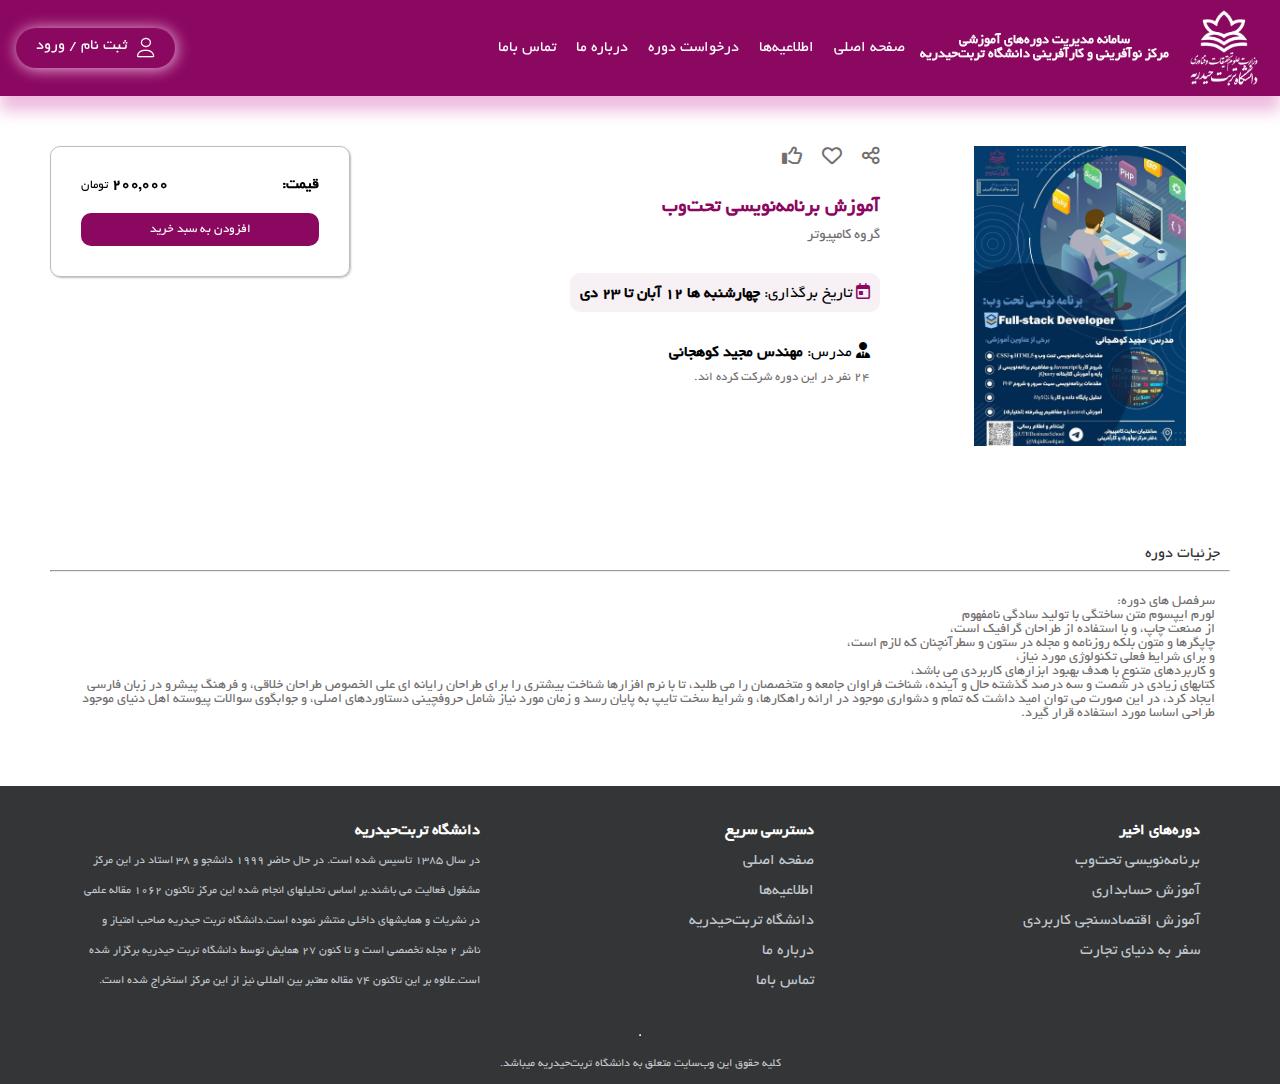
<file: product.html>
<!DOCTYPE html>
<html lang="fa" dir="rtl">
<head>
    <meta charset="UTF-8">
    <meta name="viewport" content="width=device-width, initial-scale=1.0">
    <link rel="stylesheet" href="./styles/reset_css.css">
    <link rel="stylesheet" href="./styles/globals.css"/>
    <link rel="stylesheet" href="./styles/mobile_menu.css"/>
    <link rel="stylesheet" href="./styles/product.css">
    <link rel="stylesheet" href="./styles/header.css">
    <link rel="stylesheet" href="./styles/footer.css">
    <link rel="stylesheet" href="./assets/fonts/fontawesome/css/all.css">
    <link rel="icon" href="./assets/images/uni-logo.png" />
    <title>product</title>
</head>
<body>
    <!-- start header -->
    <header class="header">
        <i class="fa-solid fa-bars" id="humicon" onclick="mobileMenu(click)"></i>
        <div class="mobile_menu_div d-none" id="mobile">
            <div class="mobile_menu_backdrop_div" onclick="mobileMenu(click)"></div>
            <div class="mobile_menu_content_div">
                <div class="title">
                    <i class="fa-regular fa-arrow-right" onclick="mobileMenu(click)"></i>
                    <strong >مرکز نوآفرینی و کارآفرینی </strong>
                </div>
                <nav aria-label="mobile_menu" class="mobile_menu">
                    <ul>
                        <li> 
                            <a href="./index.html">صفحه اصلی</a>
                        </li>
                        <li> 
                            <a href="#">اطلاعیه‌ها</a>
                        </li>
                        <li> 
                            <a href="https://www.torbath.ac.ir/" target="_blank">دانشگاه تربت‌حیدریه</a>
                        </li>
                        <li> 
                            <a href="./about_us.html">درباره ما</a>
                        </li>
                        <li> 
                            <a href="./contact_us.html">تماس باما</a>
                        </li>
                    </ul>
                </nav>
            </div>
        </div>
        <img  class="logo" src="./assets/images/logo_white.png" />
        <h1 class="name">
            سامانه مدیریت دوره‌های آموزشی 
            <br/>
            مرکز نوآفرینی و کارآفرینی دانشگاه تربت‌حیدریه
        </h1>
        <nav aria-label="menu" class="navbar">
            <ul>
                <li> 
                    <a href="./index.html">صفحه اصلی</a>
                </li>
                <li> 
                    <a href="#">اطلاعیه‌ها</a>
                </li>
                <li> 
                    <a href="./course.html">درخواست دوره</a>
                </li>
                <li> 
                    <a href="./about_us.html">درباره ما</a>
                </li>
                <li> 
                    <a href="./contact_us.html">تماس باما</a>
                </li>
            </ul>
        </nav>
        <a class="login" href="./auth.html">
            <i class="fa-light fa-user"></i>
            <span>ثبت نام / ورود</span>
        </a>
    </header>
    <!-- end header --> 
     <!-- start main-->
    <div class="container">
        <div class="img_desc" >
            <img src="./assets/images/product2.png" width="300" height="300">
            <div class="description">
                <ul class="icons">
                    <li>
                        <a href="#"></a><i class="far fa-share-nodes"></i>
                    </li>
                    <li>
                        <a href="#"></a><i class="far fa-heart"></i>
                    </li>
                    <li>
                        <a href="#"></a><i class="far fa-thumbs-up"></i>
                    </li>
                </ul>
                <div class="title">
                    <h1>آموزش برنامه‌نویسی تحت‌وب</h1>
                    <span>گروه کامپیوتر</span>
                </div>
                <div class="date">
                    <i class="far fa-calendar-day" style="color: #8B0861;"></i>
                    <span> تاریخ برگذاری:</span>
                    <strong> چهارشنبه ها 12 آبان تا 23 دی</strong>
                </div>
                <div class="master">
                    <i class="fa fa-user-tie"></i>
                    <span>مدرس:</span>
                    <strong>مهندس مجید کوهجانی</strong>
                    <span>24 نفر در این دوره شرکت کرده اند.</span>
                </div>
            </div>
        </div>
        <div class="buy">
            <div class="price">
                <strong>قیمت:</strong>
                <span>
                    <strong>
                        200,000 
                    </strong>
                    <small>تومان</small>
                </span>
            </div>
            <button>افزودن به سبد خرید</button>
        </div>
    </div>
    <div class="details">
        <div class="separator">
            <span>جزئیات دوره</span>
            <hr style="color: #343232;">            
        </div>
        <div class="text">
            <p>سرفصل های دوره:
                <br>
                لورم ایپسوم متن ساختگی با تولید سادگی نامفهوم
                <br>
                از صنعت چاپ، و با استفاده از طراحان گرافیک است، 
                <br>
                چاپگرها و متون بلکه روزنامه و مجله در ستون و سطرآنچنان که لازم است،
                <br>
                و برای شرایط فعلی تکنولوژی مورد نیاز،
                <br>
                و کاربردهای متنوع با هدف بهبود ابزارهای کاربردی می باشد،
                <br>
                کتابهای زیادی در شصت و سه درصد گذشته حال و آینده، شناخت فراوان جامعه و متخصصان را می طلبد، تا با نرم افزارها شناخت بیشتری را برای طراحان رایانه ای علی الخصوص طراحان خلاقی، و فرهنگ پیشرو در زبان فارسی ایجاد کرد، در این صورت می توان امید داشت که تمام و دشواری موجود در ارائه راهکارها، و شرایط سخت تایپ به پایان رسد و زمان مورد نیاز شامل حروفچینی دستاوردهای اصلی، و جوابگوی سوالات پیوسته اهل دنیای موجود طراحی اساسا مورد استفاده قرار گیرد.
            </p>
        </div>
    </div>
    <!-- end main -->
    <!-- start footer -->
    <footer class="footer">
        <div class="top_footer">
            <div class="first_menu">
                <label>دوره‌های اخیر</label>
                <nav class="footer_navbar">
                    <ul>
                        <li>
                            <a href="#">برنامه‌نویسی تحت‌وب</a>
                        </li>
                        <li>
                            <a href="#">آموزش حسابداری</a>
                        </li>
                        <li>
                            <a href="#">آموزش اقتصادسنجی کاربردی</a>
                        </li>
                        <li>
                            <a href="#">سفر به دنیای تجارت</a>
                        </li>
                    </ul>
                </nav>
            </div>  
            <div class="second_menu">
                <label>دسترسی سریع</label>
                <nav class="footer_navbar">
                    <ul>
                        <li>
                            <a href="./index.html">صفحه اصلی</a>
                        </li>
                        <li>
                            <a href="#">اطلاعیه‌ها</a>
                        </li>
                        <li>
                            <a href="https://www.torbath.ac.ir/" target="_blank">دانشگاه تربت‌حیدریه</a>
                        </li>
                        <li>
                            <a href="./about_us.html">درباره ما</a>
                        </li>
                        <li>
                            <a href="./contact_us.html">تماس باما</a>
                        </li>
                    </ul>
                </nav>
            </div>  
            <div class="about">
                <label>دانشگاه تربت‌حیدریه</label> <br/>
                <p>
                    در سال 1385 تاسیس شده است. در حال حاضر 1999 دانشجو و 38 استاد در این مرکز مشغول فعالیت می باشند.بر اساس تحلیلهای انجام شده این مرکز تاکنون 1062 مقاله علمی در نشریات و همایشهای داخلی منتشر نموده است.دانشگاه تربت حیدریه صاحب امتیاز و ناشر 2 مجله تخصصی است و تا کنون 27 همایش توسط دانشگاه تربت حیدریه  برگزار شده است.علاوه بر این تاکنون 74 مقاله معتبر بین المللی نیز از این مرکز استخراج شده است. 
                </p>
            </div>    
        </div>  
        <div class="bottom_footer">
            <hr/>
            <div class="copyright">
                <p>کلیه حقوق این وب‌سایت متعلق به دانشگاه تربت‌حیدریه میباشد.</p>
            </div>
        </div>        
    </footer>
    <!-- end footer -->
    <script src="./js/header.js"></script>
</body>
</html>
</file>
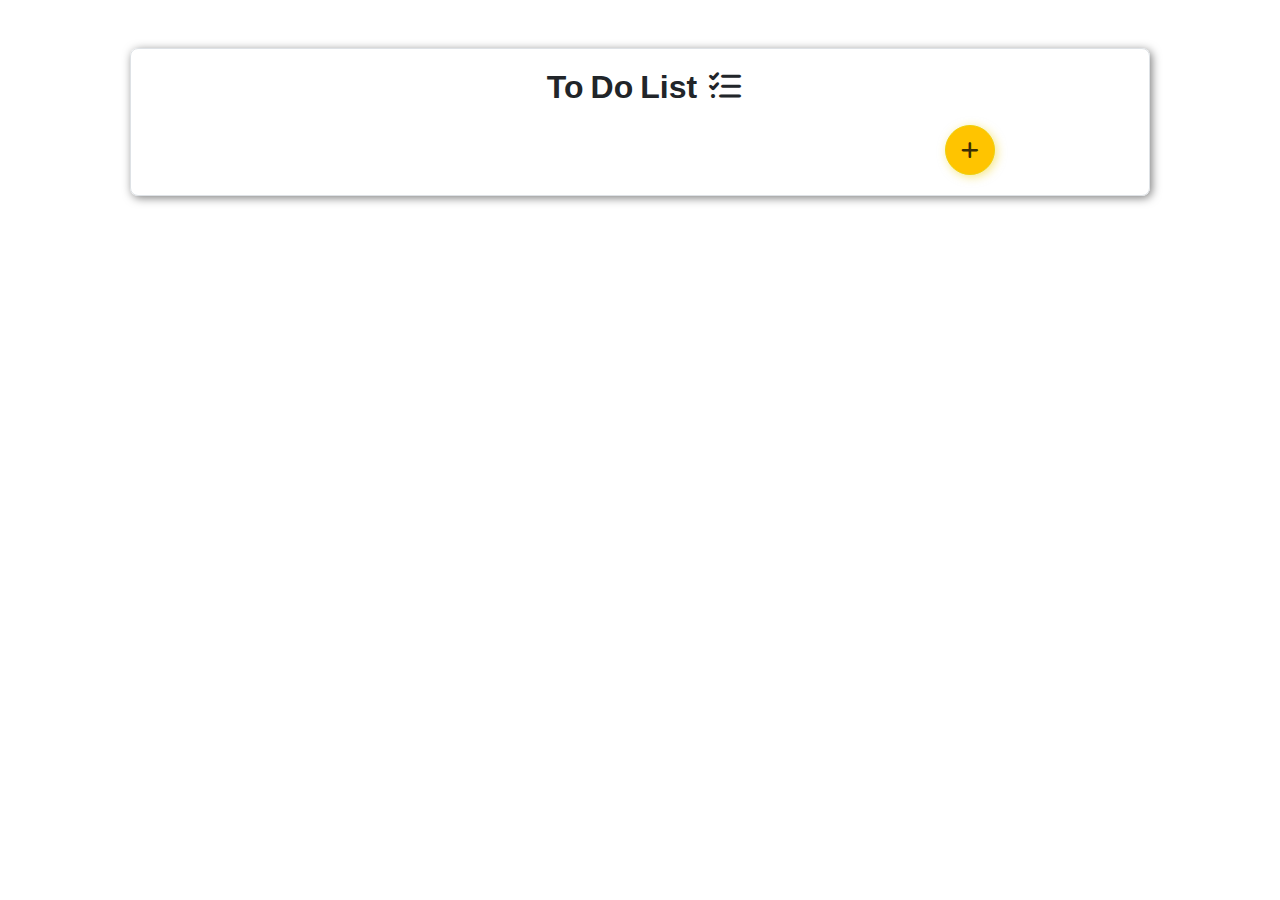
<file: ToDoList/to_do_list.html>
<!DOCTYPE html>
<html lang="fa" dir="rtl">
<head>
    <meta charset="UTF-8">
    <meta name="viewport" content="width=device-width, initial-scale=1.0">
    <link rel="stylesheet" href="./styles/reset_css.css"/>
    <link rel="stylesheet" href="./styles/bootstrap.rtl.min.css">
    <link rel="stylesheet" href="./styles/to-do-list.css">
    <link rel="stylesheet" href="./styles/fontawesome/css/all.css">
    <title>To Do List</title>
</head>
<body>
    <main class="container">
        <div class="row justify-content-center m-5 border">
            <div class="col col-5 text-center">
                <i class="fa-regular fa-list-check fs-2"></i>   
                <span class="fs-2 fw-bold mx-2"> To Do List</span>
            </div>
            <!--------- form ----------->
            <div class="d-none col col-9 m-2 justify-content-center form-border" id="task_form">
                <button type="button" class="btn-close" onclick="close_task(click)"></button>
                <div class="row text-center p-2">
                    <label class="col-2 label-style" for="title">عنوان :</label>
                    <input class="col-3 p-1 input_border" type="text" name="title" id="title" required>
                    <label class="col-3 label-style" for="deadline">مدت زمان انجام کار :</label>
                    <input class="col-2 p-1 input_border" type="time" name="deadline" id="deadline" required>
                    <div class="w-100 d-block gy-2"></div>
                    <label class="col-2 label-style" for="status">وضعیت :</label>
                    <input class="col-3 p-1 input_border" type="text" name="status" id="status" placeholder="درحال انجام" readonly>
                    <label class="col-3 label-style" for="date">تاریخ تغییر وضعیت :</label>
                    <input class="col-3 p-1 input_border" type="date" name="date" id="date" required>
                    <div class="w-100 d-block gy-2"></div>
                </div>
                <div class="row justify-content-center mt-3">
                    <button class="col-2 btn btn-warning" onclick="add_task(click)">افزودن</button>
                </div>
            </div>
            <!------------ doing ------------>
            <div class="d-none col col-9 mb-3 align-items-center " id="parent_tag">
                <div class="row mb-3">
                    <span class="col-3 fs-4 ">درحال انجام :</span>
                </div>
                <!------------ task0 ------------>
                <div class="d-none row align-items-center task-border mb-1" id="doing_task_0">
                    <div class="col-3">
                        <p class="fs-6" id="title_output_0"></p>
                    </div>
                    <div class="col-2">
                        <div class="row g-1 mb-2 border-bottom border-success">
                            <span class="fs-6">زمان باقیمانده :</span>
                        </div>
                        <p class="fs-6" id="hour_output_0">2 ساعت</p>
                    </div>
                    <div class="col-2">
                        <div class="row g-1 mb-2 border-bottom border-success">
                            <span class="fs-6">تاریخ ایجاد :</span>
                        </div>
                        <p class="fs-6" id="date_output_0">3/12/1414</p>
                    </div>
                    <div class="col col-3 btn-group ms-auto " role="group">
                        <i class="fa-regular fa-circle-check btn btn-success" onclick="task_0_finished(click)" data-bs-toggle="tooltip" data-bs-placement="left" data-bs-title="تکمیل تسک"></i>
                        <i class="fa-regular fa-pen-to-square btn btn-secondary" data-bs-toggle="tooltip" data-bs-placement="top" data-bs-title="ویرایش تسک"></i>
                        <i class="fa-regular fa-trash btn btn-danger" onclick="task_0_delete(click)" data-bs-toggle="tooltip" data-bs-placement="right" data-bs-title="حذف تسک"></i>
                    </div>
                </div>
                <!------------ task1 ------------>
                <div class="d-none row align-items-center task-border mb-1" id="doing_task_1">
                    <div class="col-3">
                        <p class="fs-6" id="title_output_1"></p>
                    </div>
                    <div class="col-2">
                        <div class="row g-1 mb-2 border-bottom border-success">
                            <span class="fs-6">زمان باقیمانده :</span>
                        </div>
                        <p class="fs-6" id="hour_output_1">2 ساعت</p>
                    </div>
                    <div class="col-2">
                        <div class="row g-1 mb-2 border-bottom border-success">
                            <span class="fs-6">تاریخ ایجاد :</span>
                        </div>
                        <p class="fs-6" id="date_output_1">3/12/1414</p>
                    </div>
                    <div class="col col-3 btn-group ms-auto " role="group">
                        <i class="fa-regular fa-circle-check btn btn-success" onclick="task_1_finished(click)" data-bs-toggle="tooltip" data-bs-placement="left" data-bs-title="تکمیل تسک"></i>
                        <i class="fa-regular fa-pen-to-square btn btn-secondary" data-bs-toggle="tooltip" data-bs-placement="top" data-bs-title="ویرایش تسک"></i>
                        <i class="fa-regular fa-trash btn btn-danger" onclick="task_1_delete(click)" data-bs-toggle="tooltip" data-bs-placement="right" data-bs-title="حذف تسک"></i>
                    </div>
                </div>
                <!------------ task2 ------------>
                <div class="d-none row align-items-center task-border mb-1" id="doing_task_2">
                    <div class="col-3">
                        <p class="fs-6" id="title_output_2"></p>
                    </div>
                    <div class="col-2">
                        <div class="row g-1 mb-2 border-bottom border-success">
                            <span class="fs-6">زمان باقیمانده :</span>
                        </div>
                        <p class="fs-6" id="hour_output_2">2 ساعت</p>
                    </div>
                    <div class="col-2">
                        <div class="row g-1 mb-2 border-bottom border-success">
                            <span class="fs-6">تاریخ ایجاد :</span>
                        </div>
                        <p class="fs-6" id="date_output_2">3/12/1414</p>
                    </div>
                    <div class="col col-3 btn-group ms-auto " role="group">
                        <i class="fa-regular fa-circle-check btn btn-success" onclick="task_2_finished(click)" data-bs-toggle="tooltip" data-bs-placement="left" data-bs-title="تکمیل تسک"></i>
                        <i class="fa-regular fa-pen-to-square btn btn-secondary" data-bs-toggle="tooltip" data-bs-placement="top" data-bs-title="ویرایش تسک"></i>
                        <i class="fa-regular fa-trash btn btn-danger" onclick="task_2_delete(click)" data-bs-toggle="tooltip" data-bs-placement="right" data-bs-title="حذف تسک"></i>
                    </div>
                </div>
                <!------------ task3 ------------>
                <div class="d-none row align-items-center task-border mb-1" id="doing_task_3">
                    <div class="col-3">
                        <p class="fs-6" id="title_output_3"></p>
                    </div>
                    <div class="col-2">
                        <div class="row g-1 mb-2 border-bottom border-success">
                            <span class="fs-6">زمان باقیمانده :</span>
                        </div>
                        <p class="fs-6" id="hour_output_3">2 ساعت</p>
                    </div>
                    <div class="col-2">
                        <div class="row g-1 mb-2 border-bottom border-success">
                            <span class="fs-6">تاریخ ایجاد :</span>
                        </div>
                        <p class="fs-6" id="date_output_3">3/12/1414</p>
                    </div>
                    <div class="col col-3 btn-group ms-auto " role="group">
                        <i class="fa-regular fa-circle-check btn btn-success" onclick="task_3_finished(click)" data-bs-toggle="tooltip" data-bs-placement="left" data-bs-title="تکمیل تسک"></i>
                        <i class="fa-regular fa-pen-to-square btn btn-secondary" data-bs-toggle="tooltip" data-bs-placement="top" data-bs-title="ویرایش تسک"></i>
                        <i class="fa-regular fa-trash btn btn-danger" onclick="task_3_delete(click)" data-bs-toggle="tooltip" data-bs-placement="right" data-bs-title="حذف تسک"></i>
                    </div>
                </div>
            </div>
            <!------------ finished ------------>
            <div class="d-none col col-9 mb-3 align-items-center" id="finished_parent_tag">
                <div class="row mb-3">
                    <span class="col-3 fs-4 ">تمام شده :</span>
                </div>
                <!------------ finished_task_0 ------------>
                <div class="d-none row align-items-center done-task-border mb-1" id="finished_task_0">
                    <div class="col-3">
                        <p class="fs-6 text-decoration-line-through" id="finished_title_output_0">درس خوندن</p>
                    </div>
                    <div class="col-2">
                        <div class="row g-1 mb-2 border-bottom border-danger">
                            <span class="fs-6 ">زمان باقیمانده :</span>
                        </div>
                        <p class="fs-6 text-decoration-line-through" id="finished_hour_output_0">2 ساعت</p>
                    </div>
                    <div class="col-2">
                        <div class="row g-1 mb-2 border-bottom border-danger">
                            <span class="fs-6">تاریخ ایجاد :</span>
                        </div>
                        <p class="fs-6 text-decoration-line-through" id="finished_date_output_0">3/12/1414</p>
                    </div>
                    <div class="col col-2 btn-group ms-auto " role="group">
                        <i class="fa-regular fa-trash-arrow-up btn btn-dark" data-bs-toggle="tooltip" data-bs-placement="top" data-bs-title="بازگردانی تسک"></i>
                        <i class="fa-regular fa-xmark btn btn-danger" onclick="finished_task_0_delete(click)" data-bs-toggle="tooltip" data-bs-placement="top" data-bs-title="حذف تسک"></i>
                    </div>
                </div>
                <!------------ finished_task_1 ------------>
                <div class="d-none row align-items-center done-task-border mb-1" id="finished_task_1">
                    <div class="col-3">
                        <p class="fs-6 text-decoration-line-through" id="finished_title_output_1">درس خوندن</p>
                    </div>
                    <div class="col-2">
                        <div class="row g-1 mb-2 border-bottom border-danger">
                            <span class="fs-6 ">زمان باقیمانده :</span>
                        </div>
                        <p class="fs-6 text-decoration-line-through" id="finished_hour_output_1">2 ساعت</p>
                    </div>
                    <div class="col-2">
                        <div class="row g-1 mb-2 border-bottom border-danger">
                            <span class="fs-6">تاریخ ایجاد :</span>
                        </div>
                        <p class="fs-6 text-decoration-line-through" id="finished_date_output_1">3/12/1414</p>
                    </div>
                    <div class="col col-2 btn-group ms-auto " role="group">
                        <i class="fa-regular fa-trash-arrow-up btn btn-dark" data-bs-toggle="tooltip" data-bs-placement="top" data-bs-title="بازگردانی تسک"></i>
                        <i class="fa-regular fa-xmark btn btn-danger" onclick="finished_task_1_delete(click)" data-bs-toggle="tooltip" data-bs-placement="top" data-bs-title="حذف تسک"></i>
                    </div>
                </div>
                <!------------ finished_task_2 ------------>
                <div class="d-none row align-items-center done-task-border mb-1" id="finished_task_2">
                    <div class="col-3">
                        <p class="fs-6 text-decoration-line-through" id="finished_title_output_2">درس خوندن</p>
                    </div>
                    <div class="col-2">
                        <div class="row g-1 mb-2 border-bottom border-danger">
                            <span class="fs-6 ">زمان باقیمانده :</span>
                        </div>
                        <p class="fs-6 text-decoration-line-through" id="finished_hour_output_2">2 ساعت</p>
                    </div>
                    <div class="col-2">
                        <div class="row g-1 mb-2 border-bottom border-danger">
                            <span class="fs-6">تاریخ ایجاد :</span>
                        </div>
                        <p class="fs-6 text-decoration-line-through" id="finished_date_output_2">3/12/1414</p>
                    </div>
                    <div class="col col-2 btn-group ms-auto " role="group">
                        <i class="fa-regular fa-trash-arrow-up btn btn-dark" data-bs-toggle="tooltip" data-bs-placement="top" data-bs-title="بازگردانی تسک"></i>
                        <i class="fa-regular fa-xmark btn btn-danger" onclick="finished_task_2_delete(click)" data-bs-toggle="tooltip" data-bs-placement="top" data-bs-title="حذف تسک"></i>
                    </div>
                </div>
                <!------------ finished_task_3 ------------>
                <div class="d-none row align-items-center done-task-border mb-1" id="finished_task_3">
                    <div class="col-3">
                        <p class="fs-6 text-decoration-line-through" id="finished_title_output_3">درس خوندن</p>
                    </div>
                    <div class="col-2">
                        <div class="row g-1 mb-2 border-bottom border-danger">
                            <span class="fs-6 ">زمان باقیمانده :</span>
                        </div>
                        <p class="fs-6 text-decoration-line-through" id="finished_hour_output_3">2 ساعت</p>
                    </div>
                    <div class="col-2">
                        <div class="row g-1 mb-2 border-bottom border-danger">
                            <span class="fs-6">تاریخ ایجاد :</span>
                        </div>
                        <p class="fs-6 text-decoration-line-through" id="finished_date_output_3">3/12/1414</p>
                    </div>
                    <div class="col col-2 btn-group ms-auto " role="group">
                        <i class="fa-regular fa-trash-arrow-up btn btn-dark" data-bs-toggle="tooltip" data-bs-placement="top" data-bs-title="بازگردانی تسک"></i>
                        <i class="fa-regular fa-xmark btn btn-danger" onclick="finished_task_3_delete(click)" data-bs-toggle="tooltip" data-bs-placement="top" data-bs-title="حذف تسک"></i>
                    </div>
                </div>
            </div>
            <!------------ add_button ------------>
            <div class="col col-9 mt-2">
                <div class="add" onclick="create_task(click)">
                    <i class="fa-solid fa-plus"></i>
                </div>
            </div>
        </div>
    </main>
    <script src="./js/bootstrap.bundle.min.js"></script>
    <script src="./js/to-do-list.js"></script>
</body>
</html>
</file>
<file: styles/globals.css>
.d-none {
    display: none !important;
}
</file>
<file: styles/zoom.css>
.image-zoom {
    position: fixed;
    top: 0;
    right: 0;
    width: 100%;
    height: 100vh;
    z-index: 2;
    overflow: hidden;
}

.image-zoom > .image-zoom__backdrop {
    width: 100%;
    height: 100%;
    background-color: rgba(0, 0, 0, 0.5);
    position: absolute;
    top: 0;
    right: 0;
}

.image-zoom > .image-zoom__content {
    width: 100%;
    height: 100%;
    position: relative;
    display: flex;
    justify-content: center;
    align-items: center;
    z-index: 3;
}

.image-zoom > .image-zoom__content > .zoom__close-btn {
    position: absolute;
    top: 15px;
    left: 20px;
    font-size: 1.5rem;
    background-color: transparent;
    border: none;
    cursor: pointer;
    outline: none;
    color: #ffffff;
}

.image-zoom > .image-zoom__content > .zoom__close-btn:focus {
    outline: none;
}

.image-zoom > .image-zoom__content > img.zoomed-image {
    max-width: 683px;
    width: 100%;
    max-height: 512px;
    height: auto;
    object-fit: scale-down;
    border-radius: 8px;
    box-shadow: 1px 1px 15px #efbadf;
}
</file>
<file: styles/mobile_menu.css>
.mobile_menu_div {
    position: fixed;
    width: 100%;
    height: 100vh;
    top: 0px;
    right: 0px;
}

.mobile_menu_div > .mobile_menu_backdrop_div{
    position: absolute;
    height: 100%;
    width: 100%;
    background-color: rgba(0, 0, 0, 0.685);
}

.mobile_menu_div > .mobile_menu_content_div{
    position: relative;
    display: flex;
    flex-direction: column;
    row-gap: 20px;
    width: 75%;
    padding: 20px;
    height: 100%;
    background-color: rgba(255, 255, 255, 0.99)
}

.mobile_menu_div > .mobile_menu_content_div > .title {
    display: flex;
    align-items: center;
    justify-content: flex-start;
    column-gap: 15px;
}

.mobile_menu_div > .mobile_menu_content_div > .mobile_menu > ul {
    display: flex;
    flex-direction: column;
    row-gap: 10px;
}

.mobile_menu_div > .mobile_menu_content_div > .mobile_menu > ul > li {
    border: 1px solid rgba(139, 8, 97, 0.2);
    border-radius: 8px;
    padding: 12px;
}

.mobile_menu_div > .mobile_menu_content_div > .mobile_menu > ul > li > a {
    color: #8B0861;
}
</file>
<file: styles/index.css>
/*main {
    display: flex;
    flex-direction: column;
    align-items: center;
     width: 100%;
}/*

/*main > .titr1 {
     display: flex; 
     width: 95%; 
     margin: 20px 0; 
}*/

/* .wallpaper{
    object-fit:scale-down ;
} */
 
main > .titr1 > h3 {
    font-size: 20px; 
    color: #8B0861;
}

main > .titr1 > button {
    /* margin-right: auto; */
    background-color: transparent;
    color: #8B0861;
    font-size: 15px;
    font-weight: 500;
}

main > .galery1 {
    /* width: 95%; */
    /* display: flex; */
    /* flex-wrap: wrap; */
    row-gap: 30px;
    /* justify-self: center; */
    /* justify-content: center; */
    /* column-gap: 12px; */
    margin-bottom: 30px;    
}

/* Media query */
/* @media screen and (min-width: 1367px) {
    main > .galery1 {
        justify-content: flex-start;
    }
} */

main > .galery1 > .product {
    position: relative;
    padding: 10px;
    border: 1px solid #efbadf;
    line-height: 25px;
    /* display: flex; */
    /* flex-direction: column; */
    align-items: center;
    border-radius: 15px;
    /* width: 250px; */
    box-shadow: 1px 1px 15px #efbadf;
    /* row-gap: 15px; */
    /* margin: 8px; */
}

main > .galery1 > .product:hover {
    box-shadow: 1px 1px 15px #726E6E;
    transition: all 0.5s;
}

main > .galery1 > .product > .description > .certificate{
    /* display: flex; */
    width: fit-content;
    padding: 0 5px;
    align-items: center;
    background-color: #4CAF50;
    border-radius: 15px;
    column-gap: 10px;
    box-shadow: 1px 1px 5px #4CAF50;
    /* position: absolute; */
    /* top: 5px; */
    /* right: 5px; */
    /* width: 50px; */
    /* height: 30px; */
}

main > .galery1 > .product > .description > .certificate > i {
    color: #FFC107;
    font-size: 18px;
}

main > .galery1 > .product > .description > .certificate > span {
    color: #FFC107;
    font-size: 13px;
}

main > .galery1 >.product > .takhfif {
    position: absolute;
    top: 8px;
    left: 8px;
    width: 30px;
    height: 30px;
    border-radius: 20px;
    display: flex;
    align-items: center;
    justify-content: center;
    background-color: #f42708;
    font-size: 10px;
    color: #ffffff;
}

main > .galery1 >.product > .takhfif:hover {
    position: absolute;
    top: 3px;
    left: 3px;
    width: 35px;
    height: 35px;
    transition: all 0.6s;
}

main > .galery1 > .product > img {
    border-radius: 8px;
    aspect-ratio: 2/2;
    object-fit: scale-down;
    /* max-width: 200px; */
    width: 100%;
    max-height: 200px;
    height: 100%;
}

main > .galery1 > .product > .description {
    display: flex;
    flex-direction: column;
}

main > .galery1 > .product > .description >h4 {
    color: #8b0861;
    font-size: 15px;
    font-weight: bold;
}

main > .galery1 > .product > .description > h5 {
    color: #1676ca;
    font-size: 12px;
}

main > .galery1 > .product > .description > .desc {
    display: flex;
    flex-wrap: wrap;
    /* column-gap: 6px; */
    
}
 
main > .galery1 > .product > .description > .desc > h4 {
    font-size: 13px;
    font-weight: 500;
    /* flex: 1 0 auto; */
    color: #8b0861;
}

main > .galery1 > .product > .description > .desc > h5 {
    font-size: 12px;
    /* flex: 1 0 70%; */
    color: #726E6E;
}

main > .galery1 > .product > .description > button {
    padding: 10px 20px;
    margin-top: 10px;
    background-color: #8b0861;
    color: #ffffff;
    border-radius: 8px;
    cursor: pointer;
    font-size: 14px;
}

main > .galery1 > .product > .description > a {
    padding: 10px 20px;
    text-align: center;
    margin-top: 10px;
    background-color: #8b0861;
    color: #ffffff;
    border-radius: 8px;
    cursor: pointer;
    font-size: 14px;
}

main > .galery1 > .product > .register {
    display: flex;
    column-gap: 8px;
    align-items: center;
    justify-content: space-between;
    width: 100%;
}

main > .galery1 > .product > .register > div:first-child {
    display: flex;
    flex-direction: column;
}

main > .galery1 > .product > .register > div:first-child > span.line-through > strong {
    text-decoration: line-through;
}

main > .galery1 > .product > .register > h4 {
    font-size: 15px;
    font-weight: 500;
    flex: 1 0 auto;
}

main > .galery1 > .product > .register > button {
    padding: 10px 20px;
    background-color: #8b0861;
    color: #ffffff;
    border-radius: 8px;
    flex: 1 0 auto;
    cursor: pointer;
}
</file>
<file: styles/header.css>
.header {
    position: sticky;
    top: 0px;
    z-index: 1;
    width: 100%;
    background-color: #8B0861;
    display: flex;
    align-items: center;
    column-gap:15px ;
    padding: 8px 16px;
    box-shadow: 0px 15px 15px #efbadf;
}

@media screen and (max-width: 967px) {
    .header > .navbar {
        display: none;
    }
    
    .header > #humicon {
        display: flex !important ;
    }  
}

.header > .logo {
    /* mix-blend-mode: multiply; */
    max-width: 80px;
    max-height: 80px;
    object-fit: scale-down;
    width: auto;
    height: auto;
    aspect-ratio: 3/3;
}

.header > .name {
    text-align: center;
    font-size: 14px;
    font-weight: 600;
    color: #ffffff;
    cursor: pointer;
}

@media screen and (max-width: 567px) {
    .header > .name {
        display: none;
    }
}

.header > .navbar > ul {
    list-style-type: none;
    display: flex;
    column-gap: 20px;
}

.header > .navbar > ul > li > a {
    color: #ffffff;
    text-decoration: none;
    font-size: medium;
}

.header > #humicon {
    display: none;
    font-size: 30px;
    color: #ffffff;
}

.header > .login {
    display: flex;
    margin-right: auto;
    margin-left: 0;
    padding: 10px 20px;
    column-gap: 10px;
    border-radius: 20px;
    background-color: #8B0861;
    box-shadow: 1px 1px 15px #efbadf;
}

.header > .login > i {
    color:  #ffffff;
    font-size: 20px;
}

@media screen and (max-width: 567px) {
    .header > .login > span {
        display: none;
    }
}

.header > .login > span {
    color: #ffffff; 
    font-size: medium;    
}
</file>
<file: styles/footer.css>
.footer {
    display: flex;
    width: 100%;
    flex-direction: column;
    background-color: #343536;
}

.footer > .top_footer {
    display: flex;
    /* width: 80%;  */
    justify-content: space-around;
    flex-wrap: wrap;
    column-gap: 50px;
    padding: 30px 0 30px;
}

.top_footer > .first_menu , .top_footer > .second_menu , .top_footer> .about {
    line-height: 30px;
}

.top_footer > .first_menu > .footer_navbar {
    display: flex;
    flex-direction: column;
}

.top_footer > .first_menu > label , .top_footer > .second_menu > label , .top_footer > .about > label{
    color: #ffffff;
    font-weight: bold;
}

.top_footer > .first_menu >.footer_navbar > ul >li > a ,.top_footer > .second_menu > .footer_navbar > ul > li > a , .top_footer > .about > p {
    color: #C1C8CE;
}

.top_footer > .about {
    color: #ffffff;
    max-width: 400px;
}

.footer > .bottom_footer {
  display: flex;
  /* width: 100%; */
  flex-direction: column;
  align-items: center;
  line-height: 40px;
  /* background-color: #343536; */
}

.footer > .top_footer > .about > p{
    display: flex;
    font-size: 12px;
}

.footer > .bottom_footer > .copyright {
    font-size: 12px;
}

.footer > .bottom_footer > .icons > .icon_list > ul > li > i , .footer > .bottom_footer > .copyright > p{
    color: #C1C8CE;
}
</file>
<file: styles/about-us.css>
main {
    margin-top: 30px;
    margin-bottom: 30px;
    margin-right: auto;
    margin-left: auto;
    width: 60%;
    height: auto;
    display: flex;
    flex-direction: column;
    align-items: center;
    justify-content: center;
    row-gap: 10px;
}

main > h1 {
    font-weight: 300;
    font-size: 25px;
    color: #8b0861;
}

main > .main-description {
    padding: 25px;
    border-radius: 10px;
    border: 1px solid #e3dde1;
    background-color: #f7f0f5;
}

main > .main-description > p {
    text-align: justify;
}

main > .description {
    padding: 25px;
    width: 100%;
    display: flex;
    column-gap: 10px;
}

main > .description > .name {
    display: flex;
    flex-direction: column;
    align-items: center;
    width: 20%;
}

main > .description > .name > i {
    color: #8b0861;
}

main > .description > .name > span {
    display: block; 
}

main > .description > .text {
    width: 70vw;
    text-align: justify;
    font-size: 15px;
    color: rgba(0, 0, 0, 0.8);
}

main > .separator {
    width: 100%;
    border-color: rgba(139, 8, 97, 0.2)
}
</file>
<file: styles/auth.css>
body {
    display: flex; 
    justify-content: center;
    align-items: center;
    /* align-content: center; */
}

body > .form {
    width: 400px;
    margin: 45px 0;
    padding: 20px;
    display: flex;
    flex-direction: column;
    border-radius: 15px;
    border: 1px solid #efbadf;
    box-shadow: 0 5px 20px #efbadf;
}

body > .form > a {
    display: flex;
    justify-content: center;
}

body > .form > a > img {
    width: 90px;
    height: 100px;
    align-self: center;
}

body > .form > h1 {
    /* margin-top: 10px; */
    font-size: 20px;
    font-weight: 500;
    color: #8b0861;
}

body > .form > p {
    margin: 20px 0;
    color: #726E6E;
}

body > .form > input {
    margin: 30px 35px 0 35px;
    padding: 10px 15px;
    border: 2px solid #8b0861;
    border-radius: 10px;
}

body > .form > input:hover {
    box-shadow: 1px 1px 10px #efbadf;
}

body > .form > input:focus {
    outline: none;
    border: 2px solid #8b0861;
}

body > .form > button {
    margin: 20px 35px 10px 35px;
    padding: 10px 15px;
    color: #ffffff;
    background-color: #8b0861;
    border-radius: 10px;
    cursor: pointer;
}

body > .form > .policy {
    align-self: center;
    margin-top: 10px;
    font-size: 12px;
    font-weight: 450;
    color: #726E6E;
}
</file>
<file: styles/contact_us.css>
main {
    margin: 30px auto 30px auto;
    width: 70%;
    height: auto;
    display: flex;
    flex-direction: column;
    align-items: center;
    justify-content: center;
}

main > h1 {
    font-size: 25px;
    font-weight: 500;
    color: #8B0861;
}

main > span {
    font-weight: 400;
    color: rgba(0, 0, 0, 0.8);
}

main > .form {
    width: 90%;
    display: flex;
    margin-top: 30px;
    padding: 30px;
    column-gap: 10px;
    border-radius: 15px;
    border: 1px solid #efbadf;
    box-shadow: 0 5px 20px #efbadf;

}

main > .form > .input {
    display: flex;
    flex-direction: column;
    row-gap: 20px;
    width: 60%;
}

main > .form > .input > .input-row {
    display: flex;
    column-gap: 10px;
    width: 100%;
}

main > .form > .input > .input-row > .input-col {
    display: flex;
    flex-direction: column;
    row-gap: 5px;
    width: 45%;
}

main > .form > .input > .input-row > .input-col > input , main > .form > .input > .input-row > .input-col > select {
    padding: 10px 10px;
    border-radius: 8px;
    border: 1px solid #e3dde1;
    background-color: #f7f0f5;
}

main > .form > .input > .input-row > .input-col > select {
    cursor: pointer;
}

main > .form > .input > .message {
    display: flex;
    flex-direction: column;
    row-gap: 5px;
    padding-left: 30px;
}

main > .form > .input > .message > textarea {
    padding: 10px 10px;
    border-radius: 8px;
    border: 1px solid #e3dde1;
    background-color: #f7f0f5;
    height: 80px;
    max-width: 100%;
}

main > .form > .input > button {
    align-self: center;
    padding: 10px 30px;
    background-color: #8b0861;
    color: #ffffff;
    border-radius: 8px;
    cursor: pointer;
}

main > .form > .info {
    display: flex;
    flex-direction: column;
    width: 40%;
    row-gap: 15px;
}

main > .form > .info > .info-row {
    display: flex;
    flex-direction: column;
    line-height: 30px;
}

main > .form > .info > .info-row > .titr > i {
    color: #8B0861;
}

main > .form > .info > .info-row > span , main > .form > .info > .info-row > .titr > span {
    font-weight: 300;
    font-size: 15px;
}

main > .form > .info > .info-row > span {
    color: rgba(0, 0, 0, 0.8);
}

main > .form > .info > .separator {
    width: 100%;
    border-color: rgba(139, 8, 97, 0.2)
}
</file>
<file: styles/master_course.css>
main > .selector > .master-select{
    background-color: #8B0861 !important;
    color: #ffffff !important;    
}

main > .master-class-d-none {
    display: none;
}

main > .master-class {
    display: flex !important;
    flex-direction: column;
    width: 100%;
    padding: 30px;
    row-gap: 20px;
    border-radius: 0 0 8px 8px;
    background-color: #ffffff;
    border: 1px solid #efbadf;
    box-shadow: 0 5px 20px #efbadf;
}

main > .master-class > .course-name__date {
    display: flex;
    column-gap: 30px;
    /* justify-content: space-around; */
}

main > .master-class .input {
    padding: 10px 10px;
    border-radius: 8px;
    border: 1px solid #e3dde1;
    background-color: #f7f0f5;
}

main > .master-class > .order {
    display: flex;
    column-gap: 10px;
    height: auto;
}

main > .master-class > .order > .course-master__write-more{
    width: 50%;
    display: flex;
    flex-direction: column;
    row-gap: 20px;
    /* align-items: flex-start; */
}

main > .master-class > .order > .course-master__write-more > .write-more {
    display: flex;
    width: 80%;
    flex-direction: column;
    row-gap: 12px;
}

main > .master-class > .order > .course-master__write-more > .write-more > textarea {
    min-width: 100%;
    min-height: 100px;
    /* max-height: max-content; */
}

main > .master-class > .order > .course-degree__course-file {
    display: flex;
    flex-direction: column;
    width: 50%;
    row-gap: 20px;
}

main > .master-class > .order > .course-degree__course-file > .course-degree {
    display: flex;
    width: 100%; 
    column-gap: 20px;
    align-items: center;
    min-height: 50px;
}

main > .master-class > .order > .course-degree__course-file > .course-degree > div {
    display: inherit;
    align-items: center;
    column-gap: 5px;
}

main > .master-class > .order > .course-degree__course-file > .course-degree > div > label ,
main > .master-class > .order > .course-degree__course-file > .course-degree > div > input 
{
    cursor: pointer;
}

main > .master-class > .order > .course-degree__course-file > .course-file-d-none{
    display: none;
}

main > .master-class > .order > .course-degree__course-file > .course-file{
    display: flex;
    flex-direction: column;
    padding: 12px;
    border: 1px solid rgba(190, 189, 189,0.6);
    box-shadow: 1px 1px 2px rgba(190, 189, 189,0.6) ;
    border-radius: 8px;
}

main > .master-class > .order > .course-degree__course-file > .course-file > input{
    align-self: center;
    padding: 12px;
    border-radius: 8px;
    background-color: #f7f0f5;
    box-shadow: 3px 3px 10px #e3dde1;
    border: 1px solid #e3dde1;
}

main > .master-class > .order > .course-degree__course-file > .course-text-d-none {
    display: none !important;
}

main > .master-class > .order > .course-degree__course-file > .course-text {
    display: flex;
    flex-direction: column; 
    padding: 12px;
    row-gap: 12px;
    border: 1px solid rgba(190, 189, 189,0.6);
    box-shadow: 1px 1px 2px rgba(190, 189, 189,0.6) ;
    border-radius: 8px;
}

main > .master-class > .order > .course-degree__course-file > .course-text > textarea{
    padding: 12px;
    border-radius: 8px;
    background-color: #f7f0f5;
    box-shadow: 3px 3px 10px #e3dde1;
    border: 1px solid #e3dde1;
    min-width: 100%;
    min-height: 100px;
    /* height: fit-content; */
}

main > .master-class > .register {
    padding: 12px 24px;
    background-color: #8B0861;
    color: #ffffff;
    align-self: center;
    border-radius: 8px;
    font-size: 15px;
    cursor: pointer;
}
</file>
<file: styles/student_course.css>
main > .selector > .student-select{
    display: flex;
    width: 50%;
    justify-content: center;
    align-items: center;
    border-radius:  inherit;
    color: #ffffff;
    background-color: #8B0861;
}

main > .selector > .student-select:hover {
    transition: 0.5s;
    border: 1px solid #8B0861;
    font-size: 18px;
}

main > .student-class-d-none {
    display: none !important;
}

main > .student-class {
    display: flex;
    flex-direction: column;
    width: 100%;
    padding: 30px;
    row-gap: 10px;
    border-radius: 0 0 8px 8px;
    background-color: #ffffff;
    border: 1px solid #efbadf;
    box-shadow: 0 5px 20px #efbadf;
}

main > .student-class > .course-name__date {
    display: flex;
    column-gap: 30px;
    /* justify-content: space-around; */
}

main > .student-class .input {
    padding: 12px;
    border-radius: 8px;
    border: 1px solid #e3dde1;
    background-color: #f7f0f5;
}   

main > .student-class > textarea {
    width: 60%;
    max-width: 80%; 
    min-height: 100px;
    /* height: fit-content; */
}

main > .student-class > label {
    display: flex;
    align-items: center;
    column-gap: 8px;
    font-size: 15px;
    color: rgba(1, 1, 1, 0.8);
    cursor: pointer;
}

main > .student-class > .register {
    padding: 12px 24px;
    background-color: #8B0861;
    color: #ffffff;
    align-self: center;
    border-radius: 8px;
    font-size: 15px;
    cursor: pointer;
}
</file>
<file: styles/course.css>
main {
    display: flex;
    flex-direction: column;
    max-width: 70%; 
    margin: 30px auto;
}

main > .selector {
    position: relative;
    display: flex;
    width: 100%;
    min-height: 35px;
    border: 1px solid #8B0861;
    border-radius: 8px 8px 0 0;
    cursor: pointer;
}

main > .selector > .master:hover {
    transition: 0.5s;
    border: 1px solid #8B0861;
    font-size: 18px;
}

main > .selector > .master { 
    display: flex;
    width: 50%;
    justify-content: center;
    align-items: center;
    border-radius:  inherit;
    color: #000000;
    background-color: #F7F0F5;
}

main > .selector > .student {
    display: flex;
    width: 50%;
    justify-content: center;
    align-items: center;
    border-radius:  inherit;
    color: #000000;
    background-color: #F7F0F5;
}

main > .selector > .student:hover {
    transition: 0.5s;
    border: 1px solid #8B0861;
    font-size: 18px;
}
</file>
<file: styles/product.css>
body > .container {
    width: 100%;
    padding: 50px;
    display: flex;
    align-items: start;
    column-gap: 40px;
    flex-wrap: wrap;
    justify-content: space-between;
}

body > .container > .img_desc {
    display: flex;
    column-gap: 50px;
}

body > .container > .img_desc > img {
    object-fit: scale-down;
    border-radius: 15px;
}

body > .container > .img_desc > .description > .icons {
    display: flex;
    column-gap: 20px;
}

body > .container > .img_desc > .description > .icons > li > i{
    font-size: 20px;
    color: #726E6E;
    cursor: pointer;
}

body > .container > .img_desc > .description {
    display: flex;
    flex-direction: column;
    row-gap: 30px;
}

body > .container > .img_desc > .description > .title {
    display: flex;
    flex-direction: column;
    row-gap: 10px;
}

body > .container > .img_desc > .description > .title > h1 {
    font-size: 20px;
    color: #8b0861;
}

body > .container > .img_desc > .description > .title > span {
    color: #726E6E;
    font-size: 15px;
}

body > .container > .img_desc > .description > .date {
    padding: 10px;
    background-color: #f7f0f5;
    border-radius: 10px;
}

body > .container > .img_desc > .description > .master {
    padding-right: 10px;
}

body > .container > .img_desc > .description > .master > span:last-of-type {
    margin-top: 10px;
    color: #726E6E;
    font-size: 13px;
    display: block;
}

body > .container > .buy {
    position: sticky;
    top: 0px;
    width: 300px;
    display: flex;
    flex-direction: column;
    row-gap: 20px;
    padding: 30px;
    border: 1px solid rgb(190, 189, 189);
    box-shadow: 1px 1px 2px rgb(190, 189, 189) ;
    border-radius: 10px;
}

body > .container > .buy > .price {
    display: flex;
    justify-content: space-between;
}

body > .container > .buy > button {
    padding: 10px 20px;
    background-color: #8b0861;
    color: #ffffff;
    border-radius: 10px;
    cursor: pointer;
}

body > .details {
    padding: 50px;
    display: flex;
    flex-direction: column;
}

body > .details > .separator {
    width: 100%;
}

body > .details > .separator > span {
    color: #343232;
    margin-right: 10px  ;
}

body > .details > .text {
    padding: 15px;
}

body > .details > .text > p {
    font-size: 14px;
    color: #726E6E;
}
</file>
<file: ToDoList/styles/to-do-list.css>
.border {
    padding: 20px;
    border-radius: 8px;
    border: 1px solid rgba(1, 1, 1, 0.5);
    box-shadow: 2px 2px 10px rgba(1, 1, 1, 0.5);
}

.form-border{
    padding: 20px;
    border-radius: 8px;
    background-color: #ffffb5;
    border: 1px solid rgb(239, 239, 136);
    box-shadow: 2px 2px 10px rgba(255, 255, 136 ,0.5);
}

.close {
    /* display: flex;    */
    position:absolute;
    /* top: 5px; */
    /* left: 5px; */
    /* right: 0%; */
    /* color: #ffc400; */
}

.input_border{
    /* background-color: #b9b983; */
    border-radius: 8px;
    border: 1px solid rgb(238, 208, 14);
    box-shadow: 2px 2px 10px rgba(238, 208, 14 , 0.5);
}

.label-style{
    color: #3b2e04;
    font-weight: 500;
}

.add{
    display: flex;
    justify-content: center;
    align-items: center;
    width: 50px;
    height: 50px;
    border-radius: 50%;
    background-color: #ffc400;
    border: 1px solid rgb(238, 208, 14);
    box-shadow: 2px 2px 10px rgba(238, 208, 14 , 0.5);
    
}

.add > i {
    font-size: 20px;
    font-weight: 700;
    color: #3b2e04;
}

.task-border {
    padding: 10px;
    border-radius: 8px;
    background-color: #cce2cb;
    border: 1px solid rgb(204, 226, 203);
    box-shadow: 2px 2px 10px rgba(204, 226, 203,0.5);  
}

.done-task-border {
    padding: 10px;
    border-radius: 8px;
    background-color: #ff968a;
    border: 1px solid rgb(204, 226, 203);
    box-shadow: 2px 2px 10px rgba(204, 226, 203,0.5);      
}
</file>
